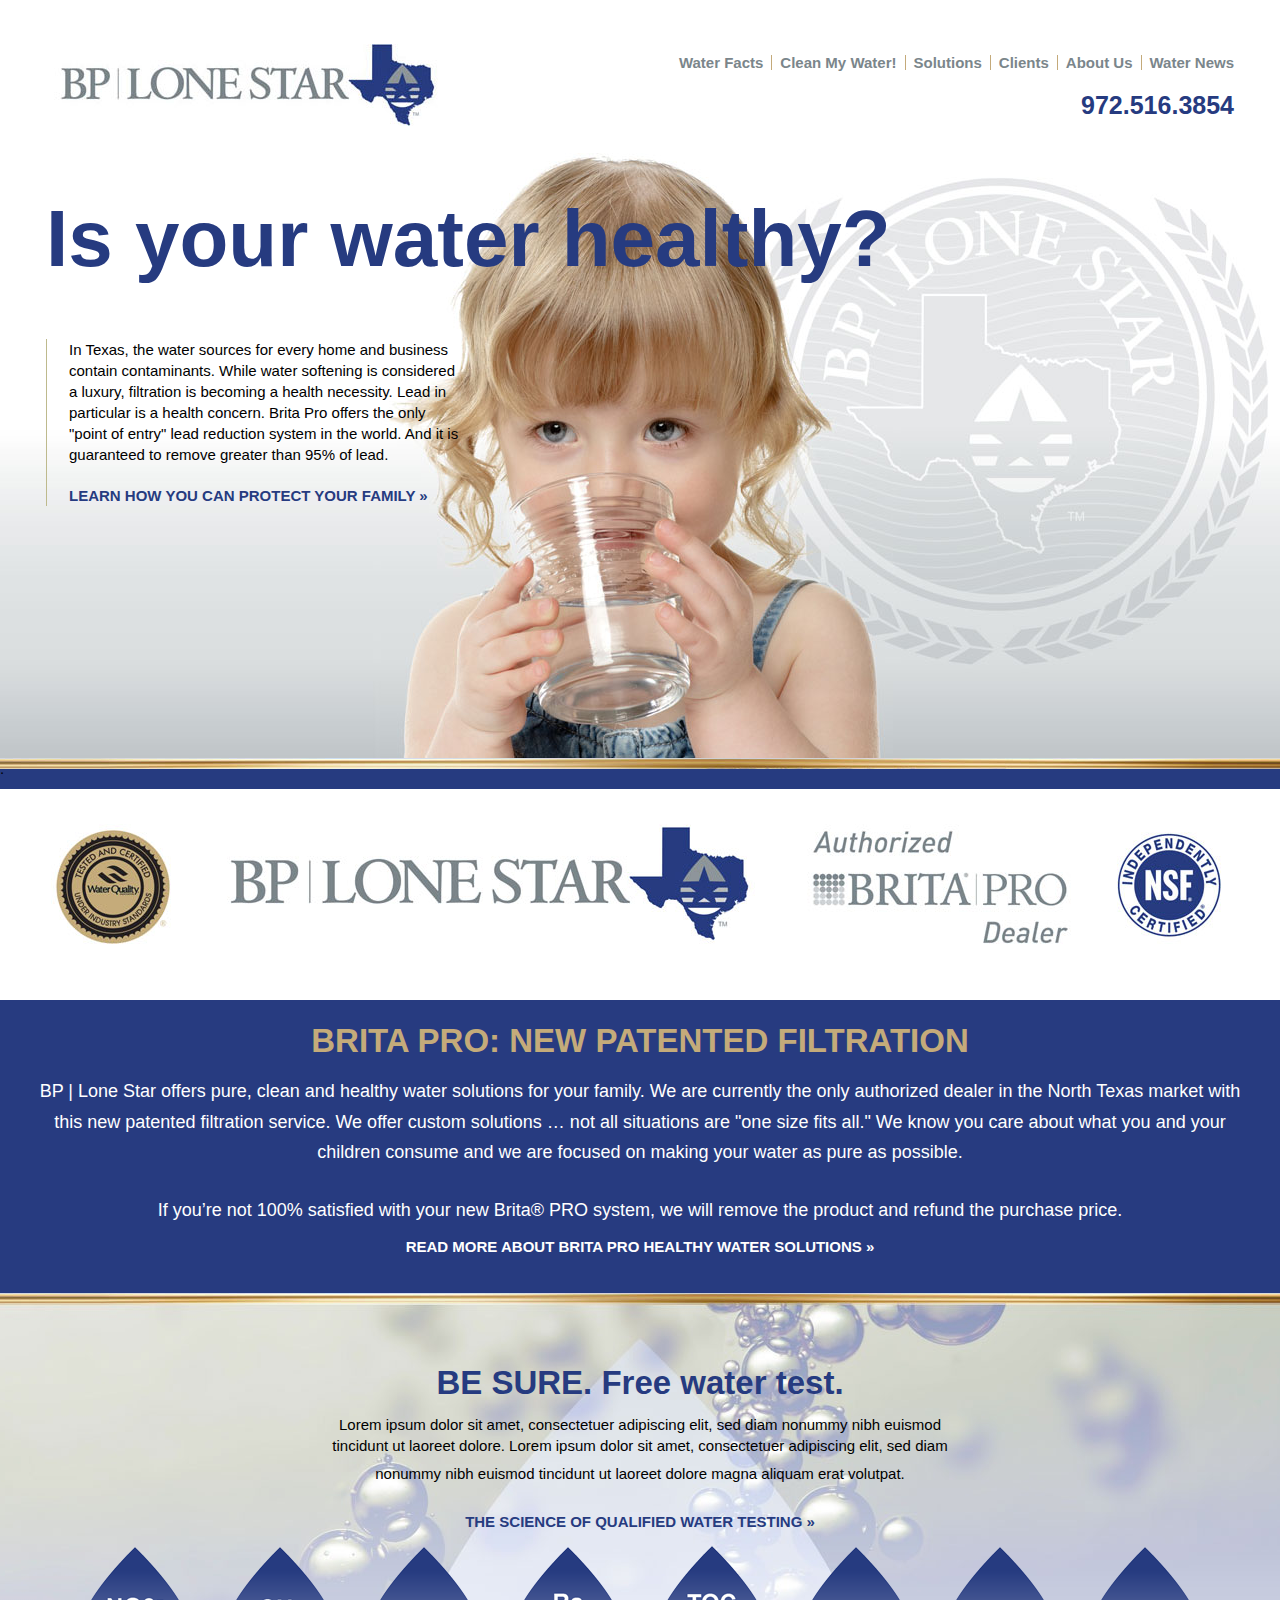
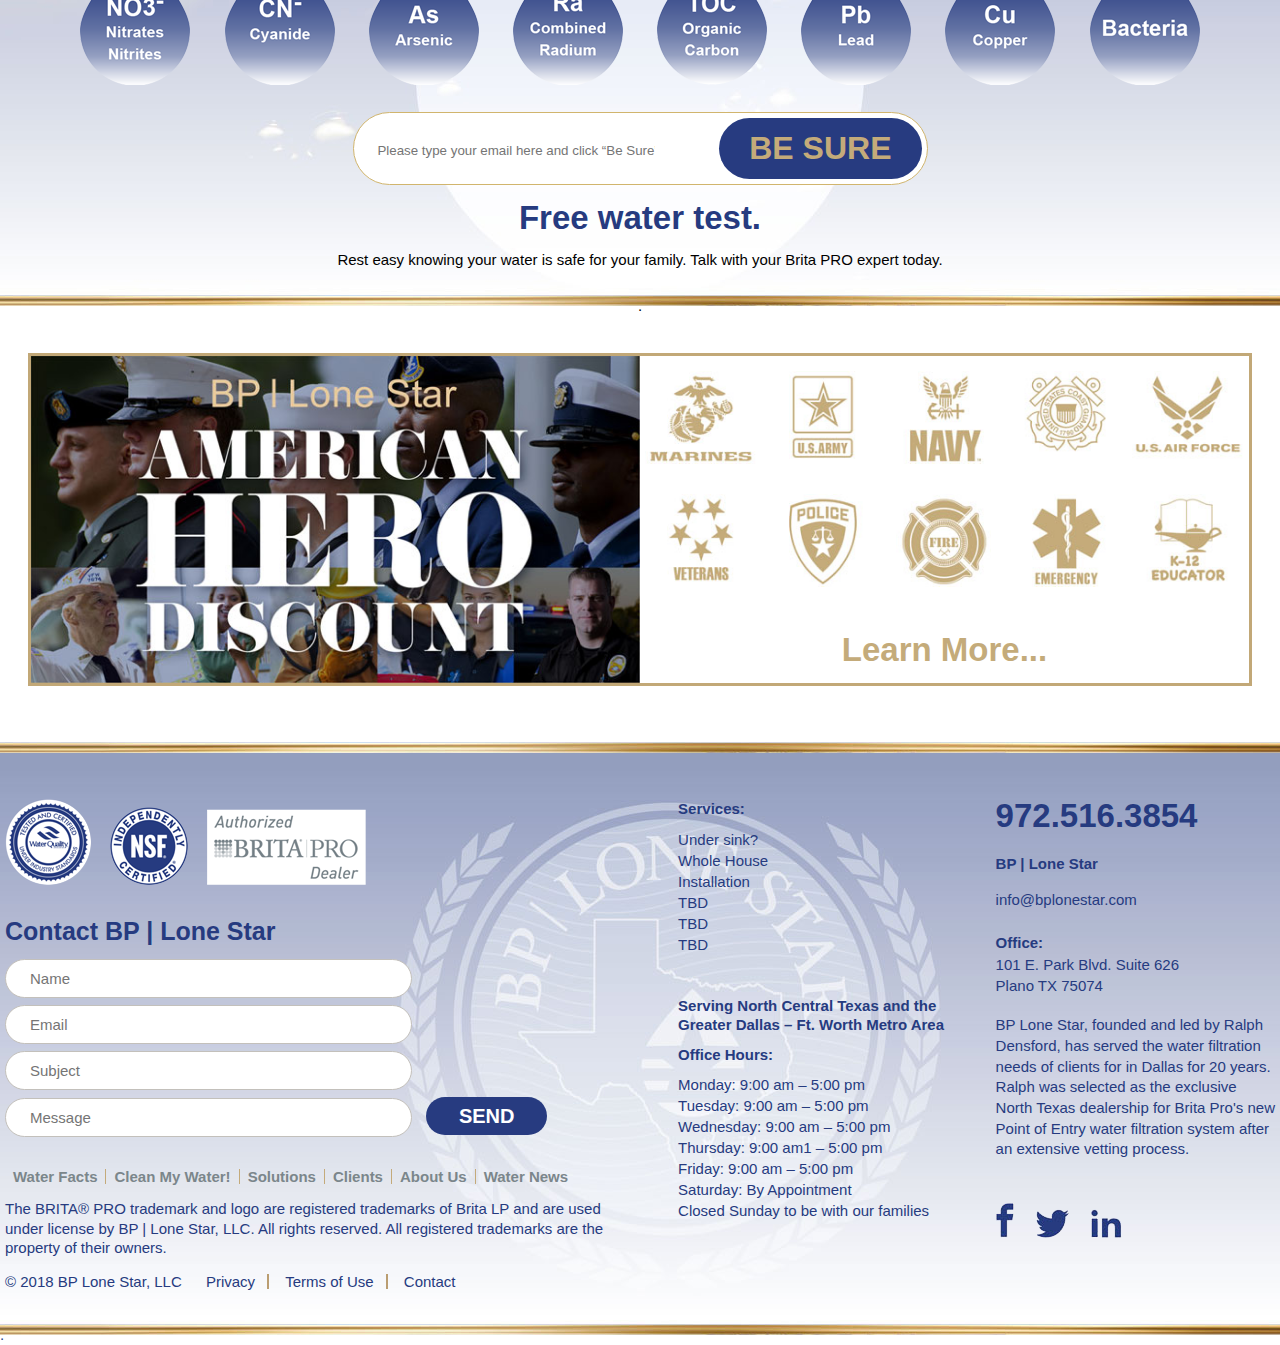
<file: index.html>
<!DOCTYPE HTML>

<html>

<head>
	<meta http-equiv="Content-Type" content="text/html; charset=UTF-8" />
	<meta name="viewport" content="width=device-width, initial-scale=1.0">
	<title>BP-LONE STAR</title>
	<link rel="stylesheet" href="assets/css/global.css" />
	<link rel="stylesheet" href="assets/css/style.css" />
	<link rel="stylesheet" href="assets/css/responsive.css" />
</head>

<body>

	<div class="wrapper">

<header id="header">
	<div class="container clearfix">
<a href="" class="logo"><img src="assets/images/logo.jpg" /></a>

<div class="header-right">

	<div id="nav-icon1">
	  <span></span>
	  <span></span>
	  <span></span>
	</div>

<ul class="menu clearfix">
<li><a href="#">Water Facts</a></li>
<li><a href="#">Clean My Water!</a></li>
<li><a href="#">Solutions</a></li>
<li><a href="#">Clients</a></li>
<li><a href="#">About Us</a></li>
<li><a href="#">Water News</a></li>
</ul>
<span class="call-wrapper">
<a href="#">972.516.3854</a>
</span>
</div>
</div>

</header>

<div class="main-banner section-divider">
<div class="container">
<h1>Is your water healthy?</h1>
<div class="banner-content">
<p>In Texas, the water sources for every home and business contain contaminants. While water softening is considered a luxury, filtration is becoming a health necessity. Lead in particular is a health concern.  Brita Pro offers the only "point of entry" lead reduction system in the world. And it is guaranteed to remove greater than 95% of lead.</p>

<a href="#" class="lern-more">LEARN HOW YOU CAN PROTECT YOUR FAMILY » </a>
</div>
</div>
</div>

<div class="logo-section">
<div class="container">

	<img src="assets/images/logo-1.jpg" />
	<img src="assets/images/logo-2.jpg" />
	<img src="assets/images/logo-3.jpg" />
	<img src="assets/images/logo-4.jpg" />

</div>
</div>

<div class="blue-section section-divider">
<div class="container">

<h2>BRITA PRO: NEW PATENTED FILTRATION</h2>
<div class="blue-section-content">
<p>BP | Lone Star offers pure, clean and healthy water solutions for your family. We are currently the only authorized dealer in the North Texas market with this new patented filtration service. We offer custom solutions … not all situations are "one size fits all." We know you care about what you and your children consume and we are focused on making your water as pure as possible.</p>

<p>If you’re not 100% satisfied with your new Brita® PRO system, we will remove the product and refund the purchase price.</p>
</div>
<a href="#" class="lern-more">READ MORE ABOUT BRITA PRO HEALTHY WATER SOLUTIONS  » </a>

</div>
</div>

<div class="water-test-section section-divider">
<div class="container">

<h2>BE SURE. Free water test.</h2>

<p>Lorem ipsum dolor sit amet, consectetuer adipiscing elit, sed diam nonummy nibh euismod tincidunt ut laoreet dolore. Lorem ipsum dolor sit amet, consectetuer adipiscing elit, sed diam</p>
<p>nonummy nibh euismod tincidunt ut laoreet dolore magna aliquam erat volutpat.
</p>

<a href="#" class="lern-more">THE SCIENCE OF QUALIFIED WATER TESTING » </a>

<div class="water-test-list">
	<img src="assets/images/drop-icon1.png" />
	<img src="assets/images/drop-icon2.png" />
	<img src="assets/images/drop-icon3.png" />
	<img src="assets/images/drop-icon4.png" />
	<img src="assets/images/drop-icon5.png" />
	<img src="assets/images/drop-icon6.png" />
	<img src="assets/images/drop-icon7.png" />
	<img src="assets/images/drop-icon8.png" />
</div>

<form class="water-test-form clearfix">
<input type="text" placeholder="Please type your email here and click “Be Sure”" />
<input type="button" value="Be Sure" class="button">
</form>


<h2>Free water test.</h2>
<p>Rest easy knowing your water is safe for your family. Talk with your Brita PRO expert today.</p>

</div>
</div>

<div class="AM-hero-section section-divider">
<div class="container clearfix">
	<div class="am-hero-slider "><img src="assets/images/amhero.jpg" /></div>
	<div class="am-hero-clients">
<ul class="clearfix">
	<li><img src="assets/images/logo-1a.jpg" /></li>
	<li><img src="assets/images/logo-2a.jpg" /></li>
	<li><img src="assets/images/logo-3a.jpg" /></li>
	<li><img src="assets/images/logo-4a.jpg" /></li>
	<li><img src="assets/images/logo-5a.jpg" /></li>
	<li><img src="assets/images/logo-6a.jpg" /></li>
	<li><img src="assets/images/logo-7a.jpg" /></li>
	<li><img src="assets/images/logo-8a.jpg" /></li>
	<li><img src="assets/images/logo-9a.jpg" /></li>
	<li><img src="assets/images/logo-10a.jpg" /></li>
</ul>

<div class="learn-more"><a href="#">Learn More...</a></div>

	</div>
</div>
</div>

<footer id="footer" class=" section-divider">

	<div class="container clearfix">

<div class="right-column">

<div class="call-no">972.516.3854</div>

<strong>BP | Lone Star</strong>

<a href="#" class="mailto">info@bplonestar.com</a>

<strong class="less-margin">Office:</strong>
<address>101 E. Park Blvd. Suite 626 <br />Plano TX 75074</address>

<p>BP Lone Star, founded and led by Ralph Densford, has served the water filtration needs of clients for in Dallas for 20 years. Ralph was selected as the exclusive North Texas dealership for Brita Pro's new Point of Entry water filtration system after an extensive vetting process.</p>

<div class="social-links">
<a href="#"><img src="assets/images/fb-icon.png" /></a>
<a href="#"><img src="assets/images/twitter-icon.png" /></a>
<a href="#"><img src="assets/images/linked-in-icon.png" /></a>
</div>

</div>

<div class="center-column">
<strong>Services:</strong>

<ul class="footer-links">
<li><a href="#">Under sink?</a></li>
<li><a href="#">Whole House</a></li>
<li><a href="#">Installation</a></li>
<li><a href="#">TBD</a></li>
<li><a href="#">TBD</a></li>
<li><a href="#">TBD</a></li>
</ul>

<strong>Serving North Central Texas and the Greater Dallas – Ft. Worth Metro Area</strong>

<strong>Office Hours:</strong>

<ul>
<li>Monday: 9:00 am – 5:00 pm</li>
<li>Tuesday: 9:00 am – 5:00 pm</li>
<li>Wednesday: 9:00 am – 5:00 pm</li>
<li>Thursday: 9:00 am1 – 5:00 pm</li>
<li>Friday: 9:00 am – 5:00 pm</li>
<li>Saturday: By Appointment</li>
<li>Closed Sunday to be with our families</li>
</ul>
</div>

<div class="left-column">

	<div class="logo-list">
		<img src="assets/images/footer-icon1.png" />
	<img src="assets/images/footer-icon2.png" />
<img src="assets/images/footer-icon3.png" />
</div>

<h6>Contact BP | Lone Star</h6>

<form class="footer-form">

<div class="form-row">
<input type="text" placeholder="Name"/>
</div>
<div class="form-row">
<input type="text" placeholder="Email"/>
</div>
<div class="form-row">
<input type="text" placeholder="Subject"/>
</div>
<div class="form-row">
<input type="text" placeholder="Message"/>
<input type="submit" value="Send" class="button" />
</div>

</form>


<ul class="menu clearfix">
<li><a href="#">Water Facts</a></li>
<li><a href="#">Clean My Water!</a></li>
<li><a href="#">Solutions</a></li>
<li><a href="#">Clients</a></li>
<li><a href="#">About Us</a></li>
<li><a href="#">Water News</a></li>
</ul>

<p>The BRITA® PRO trademark and logo are registered trademarks of Brita LP and are used under license by BP | Lone Star, LLC. All rights reserved. All registered trademarks are the property of their owners.</p>

<div class="copywrite">
© 2018 BP Lone Star, LLC
<ul>
<li><a href="#">Privacy</a></li>
<li><a href="#">Terms of Use</a></li>
<li><a href="#">Contact</a></li>
</ul>
</div>
</div>

</footer>

</div>
<script src="assets/js/jquery-1.11.3.js"></script>
<script src="assets/js/site.js" ></script>

</body>

</html>
</file>
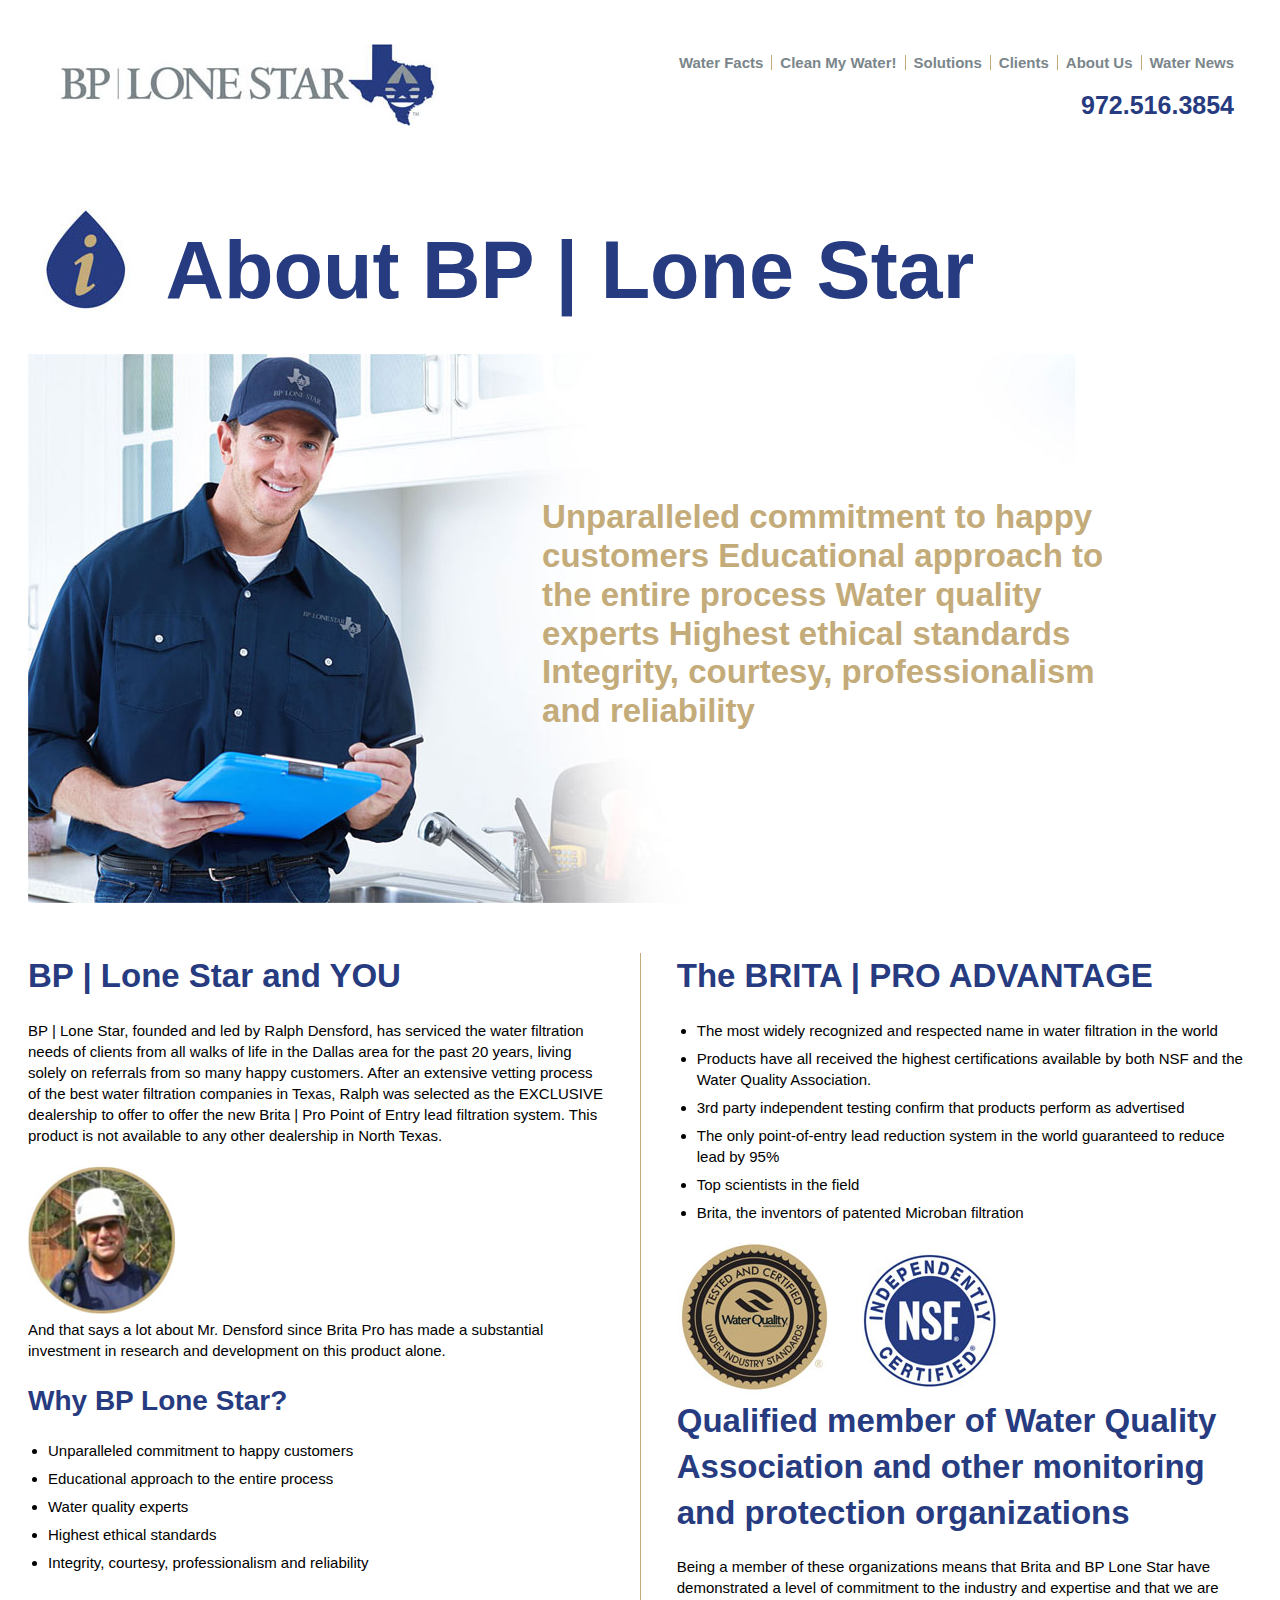
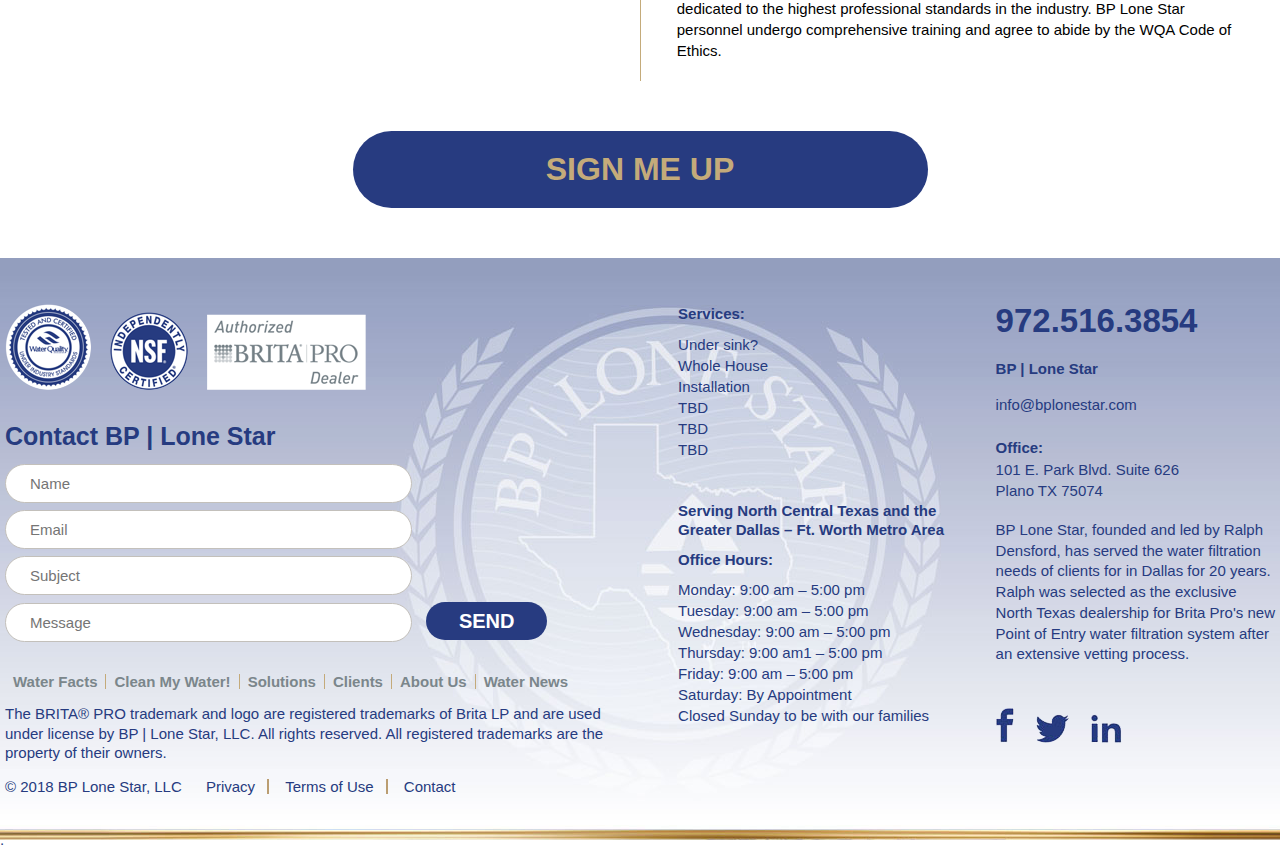
<file: about-us.html>
<!DOCTYPE HTML>

<html>

<head>
	<meta http-equiv="Content-Type" content="text/html; charset=UTF-8" />
	<meta name="viewport" content="width=device-width, initial-scale=1.0">
	<title>BP-LONE STAR</title>
	<link rel="stylesheet" href="assets/css/global.css" />
	<link rel="stylesheet" href="assets/css/style.css" />
	<link rel="stylesheet" href="assets/css/responsive.css" />
</head>

<body>

	<div class="wrapper">

<header id="header">
	<div class="container clearfix">
<a href="" class="logo"><img src="assets/images/logo.jpg" /></a>

<div class="header-right">

	<div id="nav-icon1">
	  <span></span>
	  <span></span>
	  <span></span>
	</div>

<ul class="menu clearfix">
<li><a href="#">Water Facts</a></li>
<li><a href="#">Clean My Water!</a></li>
<li><a href="#">Solutions</a></li>
<li><a href="#">Clients</a></li>
<li><a href="#">About Us</a></li>
<li><a href="#">Water News</a></li>
</ul>
<span class="call-wrapper">
<a href="#">972.516.3854</a>
</span>
</div>
</div>

</header>


<div class="main-content">
<div class="container clearfix">

	<h1><i><img src="assets/images/about-icon.jpg" /></i> About BP | Lone Star</h1>

	<div class="top-banner about-banner" style="background: url(assets/images/banner-about-us.jpg) no-repeat">
<div class="facts-banner-content">
		<p>Unparalleled commitment to happy customers
Educational approach to the entire process
Water quality experts
Highest ethical standards
Integrity, courtesy, professionalism and reliability
</p>
</div>
	</div>

<div class="two-col-wrapper">
<div class="two-col-left">
<h2>BP | Lone Star and YOU</h2>
<p>BP | Lone Star, founded and led by Ralph Densford, has serviced the water filtration needs of clients from all walks of life in the Dallas area for the past 20 years, living solely on referrals from so many happy customers. After an extensive vetting process of the best water filtration companies in Texas, Ralph was selected as the EXCLUSIVE dealership to offer to offer the new Brita | Pro Point of Entry lead filtration system. This product is not available to any other dealership in North Texas.</p>

<img src="assets/images/about-img1.jpg" />

<p>And that says a lot about Mr. Densford since Brita Pro has made a substantial investment in research and development on this product alone.</p>

<h3>Why BP Lone Star?</h3>
<ul><li>Unparalleled commitment to happy customers</li>
<li>Educational approach to the entire process</li>
<li>Water quality experts</li>
<li>Highest ethical standards</li>
<li>Integrity, courtesy, professionalism and reliability</li>
</ul>

</div>
<div class="two-col-right">

<h2>The BRITA | PRO ADVANTAGE</h2>
<ul><li>The most widely recognized and respected name in water filtration in the world</li>
<li>Products have all received the highest certifications available by both NSF and the Water Quality Association.</li>
<li>3rd party independent testing confirm that products perform as advertised</li>
<li>The only point-of-entry lead reduction system in the world guaranteed to reduce lead by 95%</li>
<li>Top scientists in the field</li>
<li>Brita, the inventors of patented Microban filtration</li>
</ul>

<img src="assets/images/about-img2.jpg" />

<h2>Qualified member of Water Quality Association and other monitoring and protection organizations</h2>
<p>Being a member of these organizations means that Brita and BP Lone Star have demonstrated a level of commitment to the industry and expertise and that we are dedicated to the highest professional standards in the industry. BP Lone Star personnel undergo comprehensive training and agree to abide by the WQA Code of Ethics.</p>

</div>
</div>



<div class="page-button">
		<div class="container clearfix">
			<button class="button">Sign Me Up</button>
		</div>
</div>



</div>
</div>

<footer id="footer" class=" section-divider">

	<div class="container clearfix">

<div class="right-column">

<div class="call-no">972.516.3854</div>

<strong>BP | Lone Star</strong>

<a href="#" class="mailto">info@bplonestar.com</a>

<strong class="less-margin">Office:</strong>
<address>101 E. Park Blvd. Suite 626 <br />Plano TX 75074</address>

<p>BP Lone Star, founded and led by Ralph Densford, has served the water filtration needs of clients for in Dallas for 20 years. Ralph was selected as the exclusive North Texas dealership for Brita Pro's new Point of Entry water filtration system after an extensive vetting process.</p>

<div class="social-links">
<a href="#"><img src="assets/images/fb-icon.png" /></a>
<a href="#"><img src="assets/images/twitter-icon.png" /></a>
<a href="#"><img src="assets/images/linked-in-icon.png" /></a>
</div>

</div>

<div class="center-column">
<strong>Services:</strong>

<ul class="footer-links">
<li><a href="#">Under sink?</a></li>
<li><a href="#">Whole House</a></li>
<li><a href="#">Installation</a></li>
<li><a href="#">TBD</a></li>
<li><a href="#">TBD</a></li>
<li><a href="#">TBD</a></li>
</ul>

<strong>Serving North Central Texas and the Greater Dallas – Ft. Worth Metro Area</strong>

<strong>Office Hours:</strong>

<ul>
<li>Monday: 9:00 am – 5:00 pm</li>
<li>Tuesday: 9:00 am – 5:00 pm</li>
<li>Wednesday: 9:00 am – 5:00 pm</li>
<li>Thursday: 9:00 am1 – 5:00 pm</li>
<li>Friday: 9:00 am – 5:00 pm</li>
<li>Saturday: By Appointment</li>
<li>Closed Sunday to be with our families</li>
</ul>
</div>

<div class="left-column">

	<div class="logo-list">
		<img src="assets/images/footer-icon1.png" />
	<img src="assets/images/footer-icon2.png" />
<img src="assets/images/footer-icon3.png" />
</div>

<h6>Contact BP | Lone Star</h6>

<form class="footer-form">

<div class="form-row">
<input type="text" placeholder="Name"/>
</div>
<div class="form-row">
<input type="text" placeholder="Email"/>
</div>
<div class="form-row">
<input type="text" placeholder="Subject"/>
</div>
<div class="form-row">
<input type="text" placeholder="Message"/>
<input type="submit" value="Send" class="button" />
</div>

</form>


<ul class="menu clearfix">
<li><a href="#">Water Facts</a></li>
<li><a href="#">Clean My Water!</a></li>
<li><a href="#">Solutions</a></li>
<li><a href="#">Clients</a></li>
<li><a href="#">About Us</a></li>
<li><a href="#">Water News</a></li>
</ul>

<p>The BRITA® PRO trademark and logo are registered trademarks of Brita LP and are used under license by BP | Lone Star, LLC. All rights reserved. All registered trademarks are the property of their owners.</p>

<div class="copywrite">
© 2018 BP Lone Star, LLC
<ul>
<li><a href="#">Privacy</a></li>
<li><a href="#">Terms of Use</a></li>
<li><a href="#">Contact</a></li>
</ul>
</div>
</div>

</footer>

</div>
<script src="assets/js/jquery-1.11.3.js"></script>
<script src="assets/js/site.js" ></script>

</body>

</html>
</file>
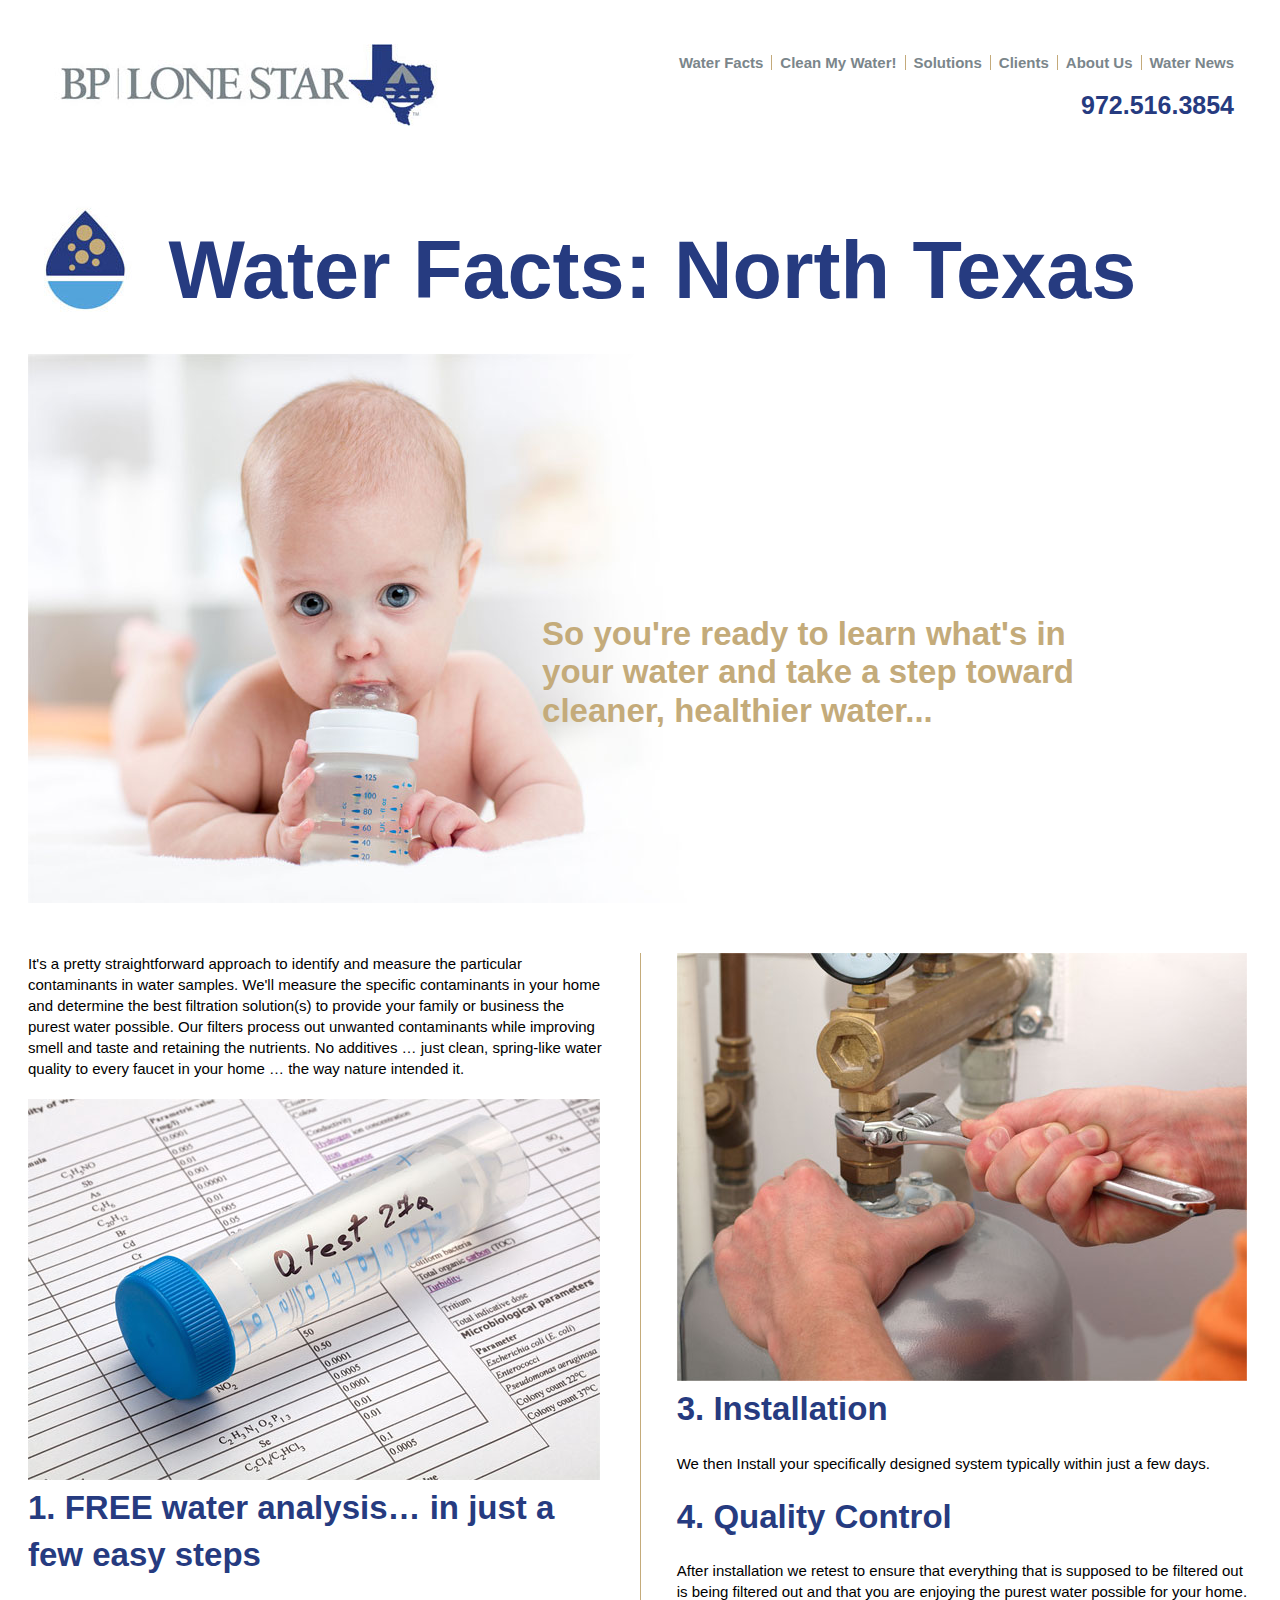
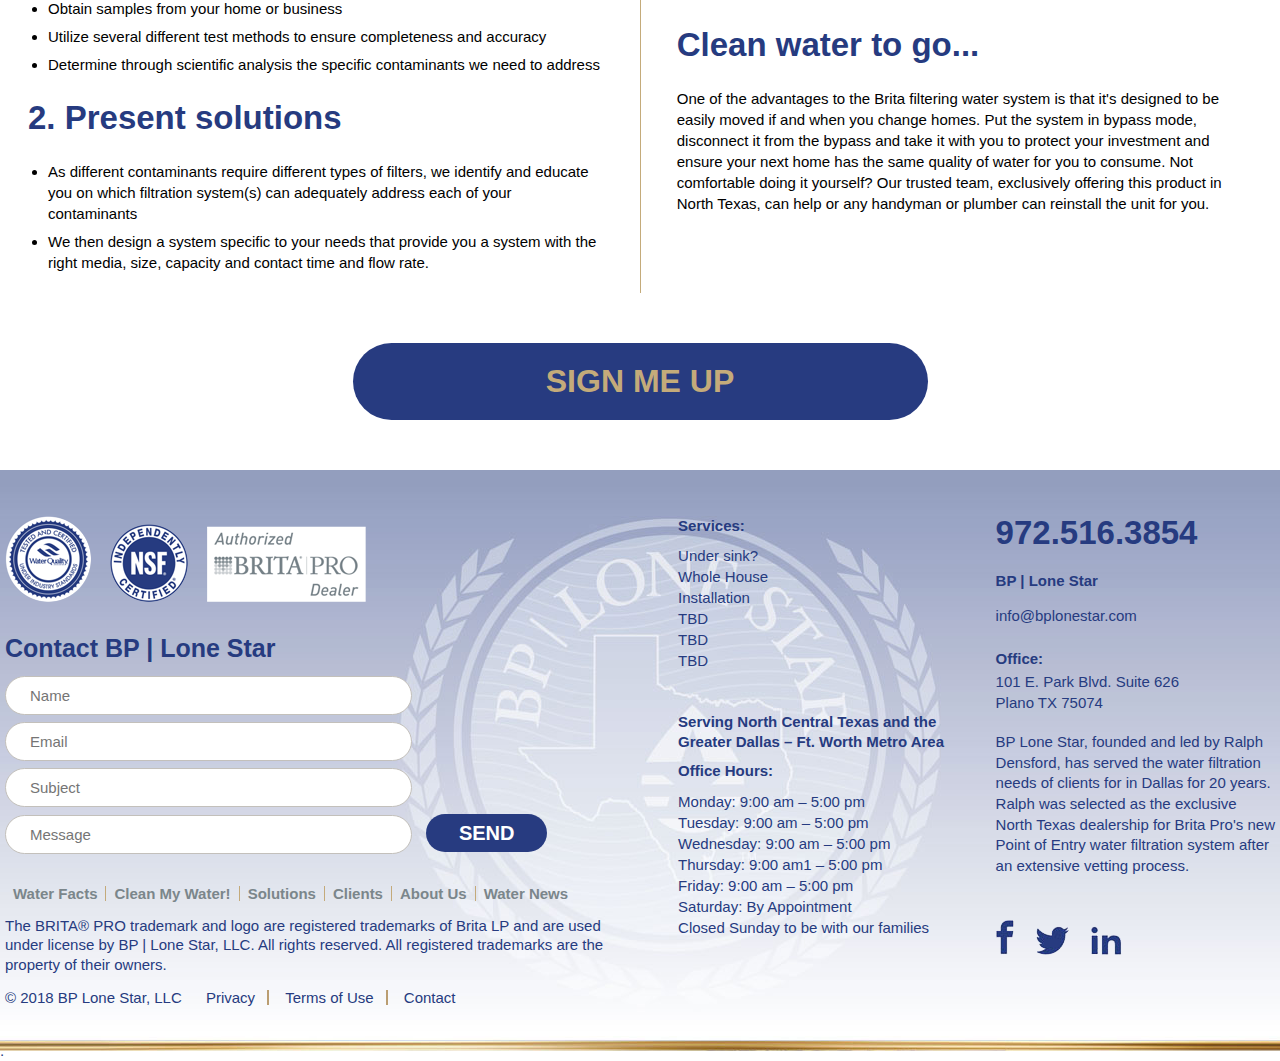
<file: clean-my-water.html>
<!DOCTYPE HTML>

<html>

<head>
	<meta http-equiv="Content-Type" content="text/html; charset=UTF-8" />
	<meta name="viewport" content="width=device-width, initial-scale=1.0">
	<title>BP-LONE STAR</title>
	<link rel="stylesheet" href="assets/css/global.css" />
	<link rel="stylesheet" href="assets/css/style.css" />
	<link rel="stylesheet" href="assets/css/responsive.css" />
</head>

<body>

	<div class="wrapper">

<header id="header">
	<div class="container clearfix">
<a href="" class="logo"><img src="assets/images/logo.jpg" /></a>

<div class="header-right">

	<div id="nav-icon1">
	  <span></span>
	  <span></span>
	  <span></span>
	</div>

<ul class="menu clearfix">
<li><a href="#">Water Facts</a></li>
<li><a href="#">Clean My Water!</a></li>
<li><a href="#">Solutions</a></li>
<li><a href="#">Clients</a></li>
<li><a href="#">About Us</a></li>
<li><a href="#">Water News</a></li>
</ul>
<span class="call-wrapper">
<a href="#">972.516.3854</a>
</span>
</div>
</div>

</header>


<div class="main-content">
<div class="container clearfix">

	<h1><i><img src="assets/images/clean-icon.jpg" /></i> Water Facts: North Texas</h1>

	<div class="top-banner clean-water-banner" style="background: url(assets/images/banner-clean-water.jpg) no-repeat">
<div class="facts-banner-content">
		<p>So you're ready to learn what's in your water and take a step toward cleaner, healthier water...</p>
</div>
	</div>


<div class="two-col-wrapper">
<div class="two-col-left">
<p>It's a pretty straightforward approach to identify and measure the particular contaminants in water samples. We'll measure the specific contaminants in your home and determine the best filtration solution(s) to provide your family or business the purest water possible.
Our filters process out unwanted contaminants while improving smell and taste and retaining the nutrients. No additives … just clean, spring-like water quality to every faucet in your home … the way nature intended it.</p>

<img src="assets/images/clean-img1.jpg" />

<h2>1. FREE water analysis… in just a few easy steps</h2>
<ul>
<li>Obtain samples from your home or business</li>
<li>Utilize several different test methods to ensure completeness and accuracy</li>
<li>Determine through scientific analysis the specific contaminants we need to address</li>
</ul>

<h2>2. Present solutions</h2>
<ul>
<li>As different contaminants require different types of filters, we identify and educate you on which filtration system(s) can adequately address each of your contaminants</li>
<li>We then design a system specific to your needs that provide you a system with the right media, size, capacity and contact time and flow rate.</li>
</ul>



</div>
<div class="two-col-right">

<img src="assets/images/clean-img2.jpg" />

<h2>3. Installation</h2>
<p>We then Install your specifically designed system typically within just a few days.</p>

<h2>4. Quality Control</h2>
<p>After installation we retest to ensure that everything that is supposed to be filtered out is being filtered out and that you are enjoying the purest water possible for your home.</p>

<h2>Clean water to go...</h2>
<p>One of the advantages to the Brita filtering water system is that it's designed to be easily moved if and when you change homes. Put the system in bypass mode, disconnect it from the bypass and take it with you to protect your investment and ensure your next home has the same quality of water for you to consume. Not comfortable doing it yourself? Our trusted team, exclusively offering this product in North Texas, can help or any handyman or plumber can reinstall the unit for you.</p>


</div>
</div>

<div class="page-button">
		<div class="container clearfix">
			<button class="button">Sign Me Up</button>
		</div>
</div>

</div>
</div>

<footer id="footer" class=" section-divider">

	<div class="container clearfix">

<div class="right-column">

<div class="call-no">972.516.3854</div>

<strong>BP | Lone Star</strong>

<a href="#" class="mailto">info@bplonestar.com</a>

<strong class="less-margin">Office:</strong>
<address>101 E. Park Blvd. Suite 626 <br />Plano TX 75074</address>

<p>BP Lone Star, founded and led by Ralph Densford, has served the water filtration needs of clients for in Dallas for 20 years. Ralph was selected as the exclusive North Texas dealership for Brita Pro's new Point of Entry water filtration system after an extensive vetting process.</p>

<div class="social-links">
<a href="#"><img src="assets/images/fb-icon.png" /></a>
<a href="#"><img src="assets/images/twitter-icon.png" /></a>
<a href="#"><img src="assets/images/linked-in-icon.png" /></a>
</div>

</div>

<div class="center-column">
<strong>Services:</strong>

<ul class="footer-links">
<li><a href="#">Under sink?</a></li>
<li><a href="#">Whole House</a></li>
<li><a href="#">Installation</a></li>
<li><a href="#">TBD</a></li>
<li><a href="#">TBD</a></li>
<li><a href="#">TBD</a></li>
</ul>

<strong>Serving North Central Texas and the Greater Dallas – Ft. Worth Metro Area</strong>

<strong>Office Hours:</strong>

<ul>
<li>Monday: 9:00 am – 5:00 pm</li>
<li>Tuesday: 9:00 am – 5:00 pm</li>
<li>Wednesday: 9:00 am – 5:00 pm</li>
<li>Thursday: 9:00 am1 – 5:00 pm</li>
<li>Friday: 9:00 am – 5:00 pm</li>
<li>Saturday: By Appointment</li>
<li>Closed Sunday to be with our families</li>
</ul>
</div>

<div class="left-column">

	<div class="logo-list">
		<img src="assets/images/footer-icon1.png" />
	<img src="assets/images/footer-icon2.png" />
<img src="assets/images/footer-icon3.png" />
</div>

<h6>Contact BP | Lone Star</h6>

<form class="footer-form">

<div class="form-row">
<input type="text" placeholder="Name"/>
</div>
<div class="form-row">
<input type="text" placeholder="Email"/>
</div>
<div class="form-row">
<input type="text" placeholder="Subject"/>
</div>
<div class="form-row">
<input type="text" placeholder="Message"/>
<input type="submit" value="Send" class="button" />
</div>

</form>


<ul class="menu clearfix">
<li><a href="#">Water Facts</a></li>
<li><a href="#">Clean My Water!</a></li>
<li><a href="#">Solutions</a></li>
<li><a href="#">Clients</a></li>
<li><a href="#">About Us</a></li>
<li><a href="#">Water News</a></li>
</ul>

<p>The BRITA® PRO trademark and logo are registered trademarks of Brita LP and are used under license by BP | Lone Star, LLC. All rights reserved. All registered trademarks are the property of their owners.</p>

<div class="copywrite">
© 2018 BP Lone Star, LLC
<ul>
<li><a href="#">Privacy</a></li>
<li><a href="#">Terms of Use</a></li>
<li><a href="#">Contact</a></li>
</ul>
</div>
</div>

</footer>

</div>
<script src="assets/js/jquery-1.11.3.js"></script>
<script src="assets/js/site.js" ></script>

</body>

</html>
</file>
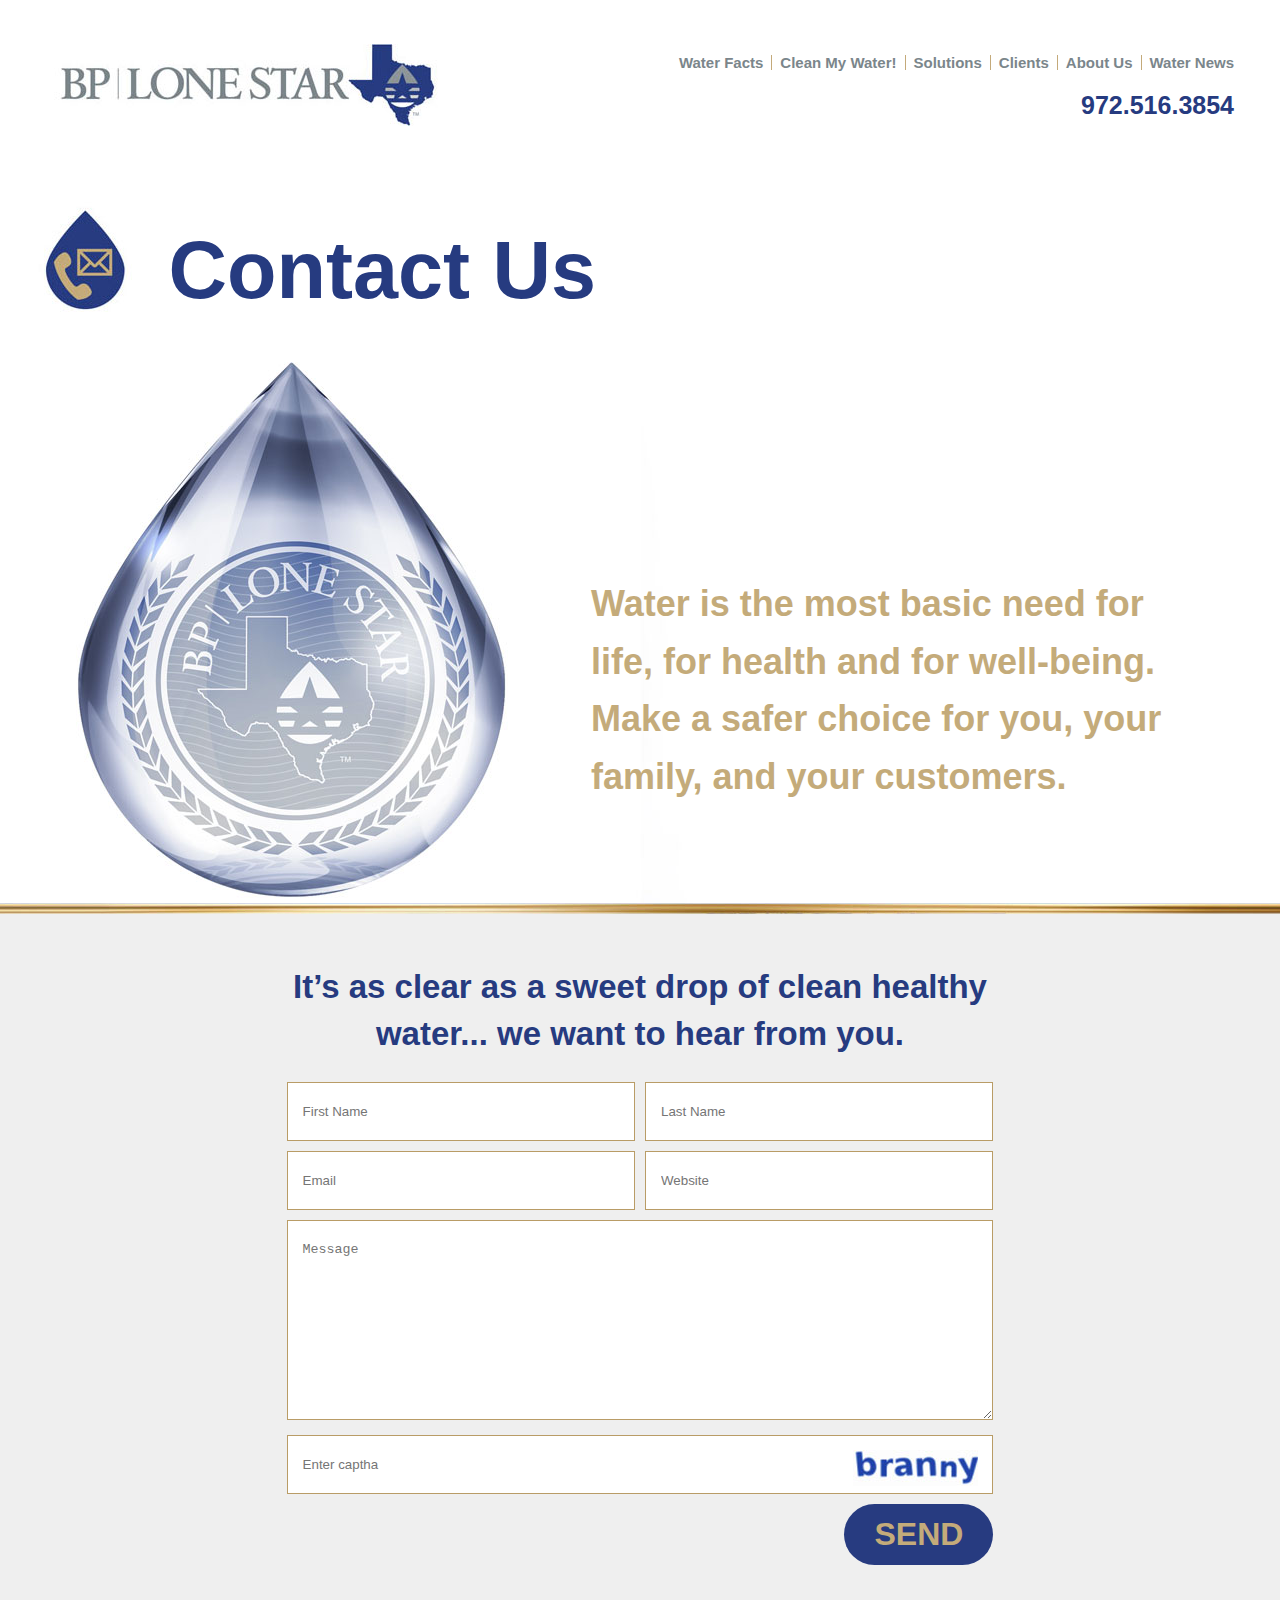
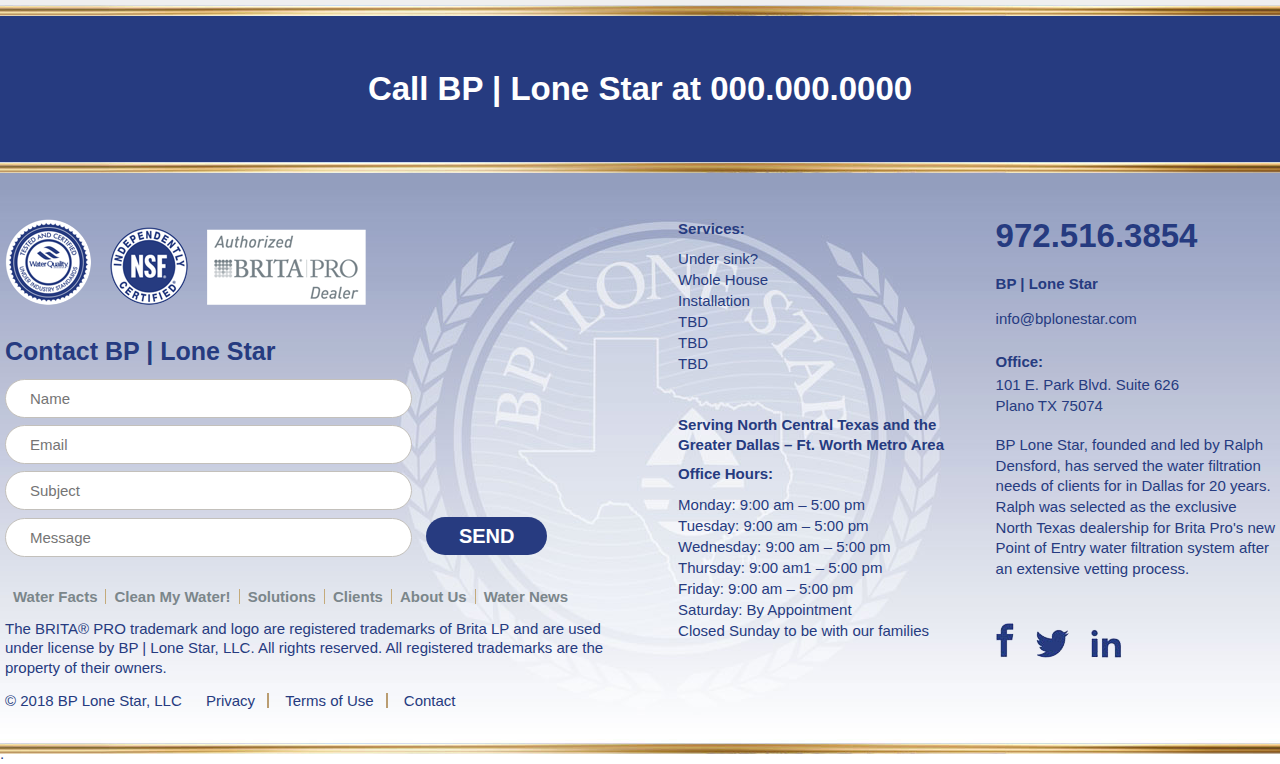
<file: contact-us.html>
<!DOCTYPE HTML>

<html>

<head>
	<meta http-equiv="Content-Type" content="text/html; charset=UTF-8" />
	<meta name="viewport" content="width=device-width, initial-scale=1.0">
	<title>BP-LONE STAR</title>
	<link rel="stylesheet" href="assets/css/global.css" />
	<link rel="stylesheet" href="assets/css/style.css" />
	<link rel="stylesheet" href="assets/css/responsive.css" />
</head>

<body>

	<div class="wrapper">

<header id="header">
	<div class="container clearfix">
<a href="" class="logo"><img src="assets/images/logo.jpg" /></a>

<div class="header-right">

	<div id="nav-icon1">
	  <span></span>
	  <span></span>
	  <span></span>
	</div>

<ul class="menu clearfix">
<li><a href="#">Water Facts</a></li>
<li><a href="#">Clean My Water!</a></li>
<li><a href="#">Solutions</a></li>
<li><a href="#">Clients</a></li>
<li><a href="#">About Us</a></li>
<li><a href="#">Water News</a></li>
</ul>
<span class="call-wrapper">
<a href="#">972.516.3854</a>
</span>
</div>
</div>

</header>


<div class="main-content">
<div class="section-divider">
	<div class="container">
	<h1><i><img src="assets/images/contact-icon.jpg" /></i> Contact Us</h1>

	<div class="top-banner contact-banner" style="background: url(assets/images/banner-contact-us.jpg) no-repeat">
<div class="facts-banner-content">
		<p>Water is the most basic need for life, for health and for well-being.
Make a safer choice for you, your family, and your customers.
</p>
</div>
	</div>
	</div>
</div>

<div class="contact-content section-divider">

	<div class="container">

<h2>It’s as clear as a sweet drop of clean healthy water... we want to hear from you.</h2>





<form class="contact-form">

<div class="form-row clearfix">
		<div class="half-width">
			<input type="text" placeholder="First Name"/>
	</div>
	<div class="half-width">
		<input type="text" placeholder="Last Name"/>
	</div>
</div>

<div class="form-row clearfix">
		<div class="half-width">
			<input type="text" placeholder="Email"/>
	</div>
	<div class="half-width">
		<input type="text" placeholder="Website"/>
	</div>
</div>

<div class="form-row clearfix">
	<div class="full-width">
<textarea placeholder="Message"></textarea>
</div>
</div>

<div class="form-row clearfix">
		<div class="full-width captha-section">
		<input type="text" placeholder="Enter captha"/>
		<div class="captha-img"><img src="assets/images/captha-img.jpg" /></div>
	</div>
</div>

<div class="form-row clearfix">
	<div class="full-width">
<input type="submit" value="Send" class="button" />
</div>
</div>

</form>

</div>

</div>

<div class="contact-detail section-divider">

<div class="container">
<h2>Call BP | Lone Star at  000.000.0000</h2>

</div>
</div>


</div>

<footer id="footer" class=" section-divider">

	<div class="container clearfix">

<div class="right-column">

<div class="call-no">972.516.3854</div>

<strong>BP | Lone Star</strong>

<a href="#" class="mailto">info@bplonestar.com</a>

<strong class="less-margin">Office:</strong>
<address>101 E. Park Blvd. Suite 626 <br />Plano TX 75074</address>

<p>BP Lone Star, founded and led by Ralph Densford, has served the water filtration needs of clients for in Dallas for 20 years. Ralph was selected as the exclusive North Texas dealership for Brita Pro's new Point of Entry water filtration system after an extensive vetting process.</p>

<div class="social-links">
<a href="#"><img src="assets/images/fb-icon.png" /></a>
<a href="#"><img src="assets/images/twitter-icon.png" /></a>
<a href="#"><img src="assets/images/linked-in-icon.png" /></a>
</div>

</div>

<div class="center-column">
<strong>Services:</strong>

<ul class="footer-links">
<li><a href="#">Under sink?</a></li>
<li><a href="#">Whole House</a></li>
<li><a href="#">Installation</a></li>
<li><a href="#">TBD</a></li>
<li><a href="#">TBD</a></li>
<li><a href="#">TBD</a></li>
</ul>

<strong>Serving North Central Texas and the Greater Dallas – Ft. Worth Metro Area</strong>

<strong>Office Hours:</strong>

<ul>
<li>Monday: 9:00 am – 5:00 pm</li>
<li>Tuesday: 9:00 am – 5:00 pm</li>
<li>Wednesday: 9:00 am – 5:00 pm</li>
<li>Thursday: 9:00 am1 – 5:00 pm</li>
<li>Friday: 9:00 am – 5:00 pm</li>
<li>Saturday: By Appointment</li>
<li>Closed Sunday to be with our families</li>
</ul>
</div>

<div class="left-column">

	<div class="logo-list">
		<img src="assets/images/footer-icon1.png" />
	<img src="assets/images/footer-icon2.png" />
<img src="assets/images/footer-icon3.png" />
</div>

<h6>Contact BP | Lone Star</h6>

<form class="footer-form">

<div class="form-row">
<input type="text" placeholder="Name"/>
</div>
<div class="form-row">
<input type="text" placeholder="Email"/>
</div>
<div class="form-row">
<input type="text" placeholder="Subject"/>
</div>
<div class="form-row">
<input type="text" placeholder="Message"/>
<input type="submit" value="Send" class="button" />
</div>

</form>


<ul class="menu clearfix">
<li><a href="#">Water Facts</a></li>
<li><a href="#">Clean My Water!</a></li>
<li><a href="#">Solutions</a></li>
<li><a href="#">Clients</a></li>
<li><a href="#">About Us</a></li>
<li><a href="#">Water News</a></li>
</ul>

<p>The BRITA® PRO trademark and logo are registered trademarks of Brita LP and are used under license by BP | Lone Star, LLC. All rights reserved. All registered trademarks are the property of their owners.</p>

<div class="copywrite">
© 2018 BP Lone Star, LLC
<ul>
<li><a href="#">Privacy</a></li>
<li><a href="#">Terms of Use</a></li>
<li><a href="#">Contact</a></li>
</ul>
</div>
</div>

</footer>

</div>
<script src="assets/js/jquery-1.11.3.js"></script>
<script src="assets/js/site.js" ></script>

</body>

</html>
</file>
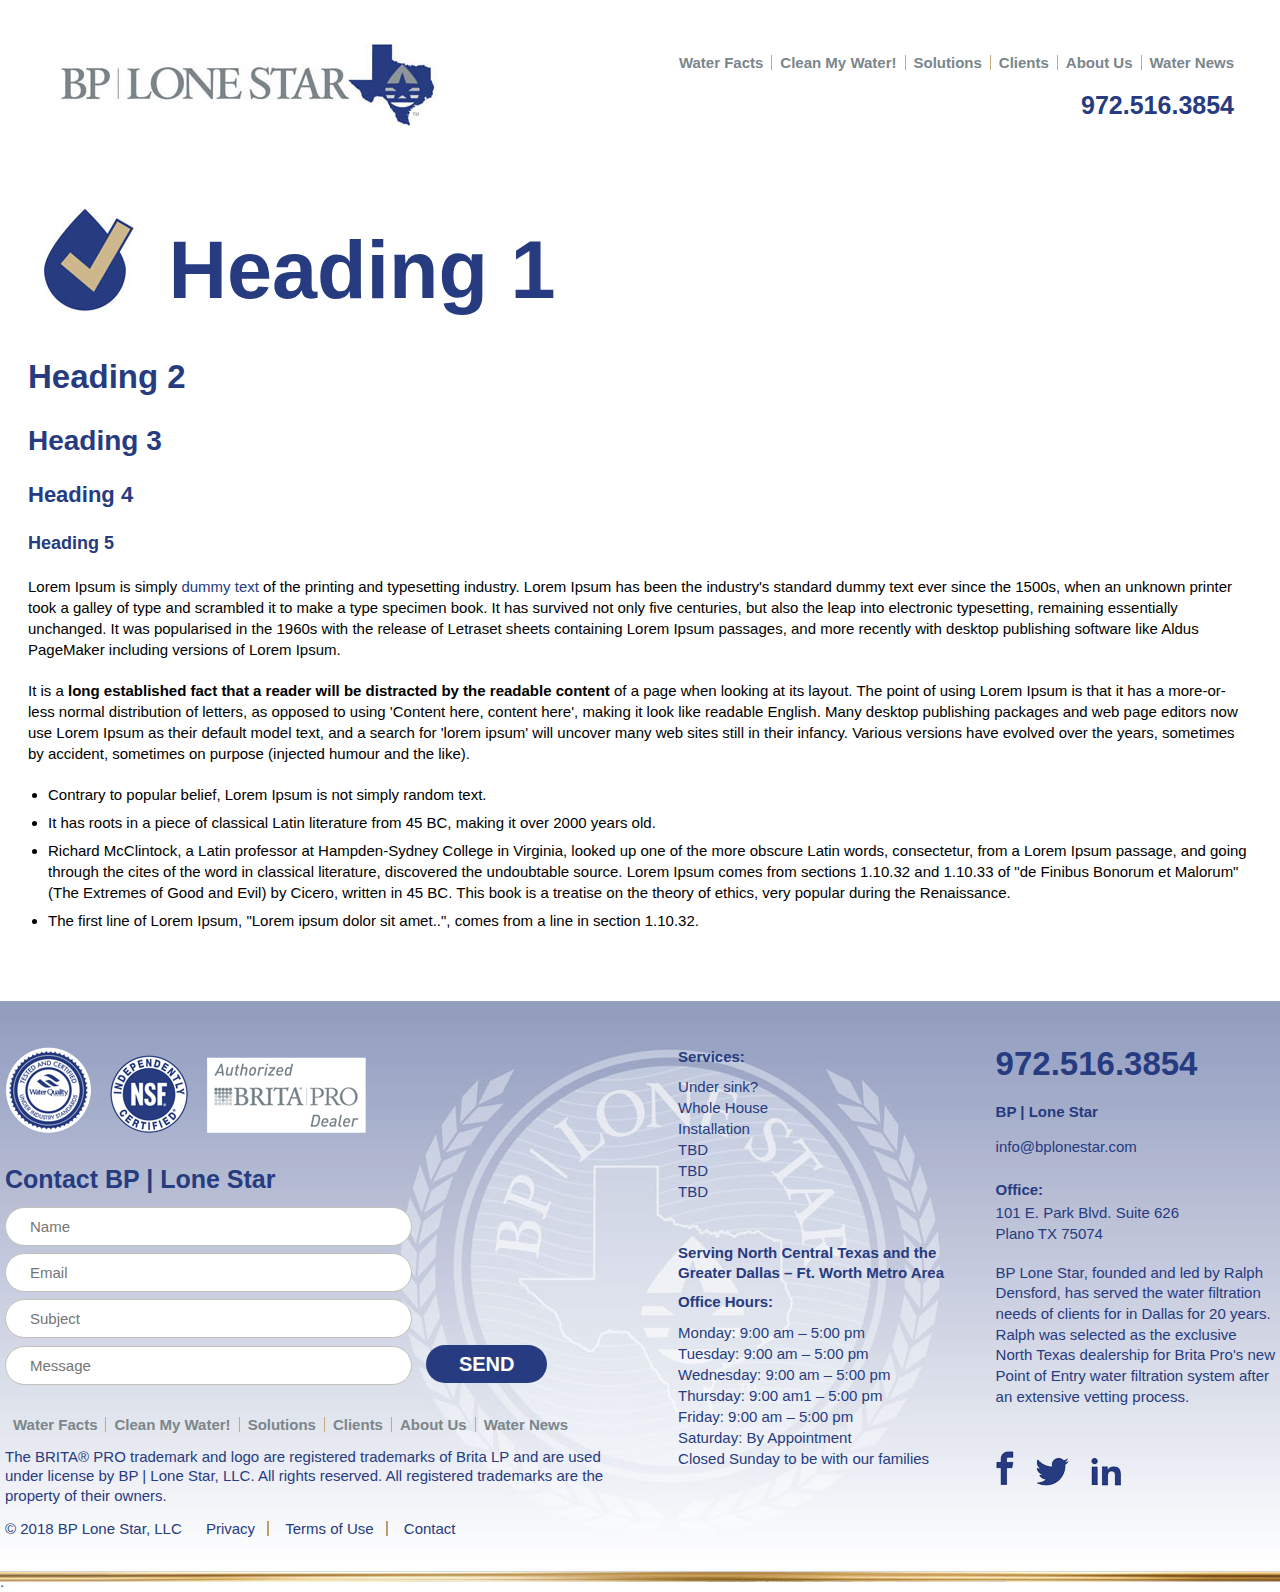
<file: default-page.html>
<!DOCTYPE HTML>

<html>

<head>
	<meta http-equiv="Content-Type" content="text/html; charset=UTF-8" />
	<meta name="viewport" content="width=device-width, initial-scale=1.0">
	<title>BP-LONE STAR</title>
	<link rel="stylesheet" href="assets/css/global.css" />
	<link rel="stylesheet" href="assets/css/style.css" />
	<link rel="stylesheet" href="assets/css/responsive.css" />
</head>

<body>

	<div class="wrapper">

<header id="header">
	<div class="container clearfix">
<a href="" class="logo"><img src="assets/images/logo.jpg" /></a>

<div class="header-right">

	<div id="nav-icon1">
	  <span></span>
	  <span></span>
	  <span></span>
	</div>

<ul class="menu clearfix">
<li><a href="#">Water Facts</a></li>
<li><a href="#">Clean My Water!</a></li>
<li><a href="#">Solutions</a></li>
<li><a href="#">Clients</a></li>
<li><a href="#">About Us</a></li>
<li><a href="#">Water News</a></li>
</ul>
<span class="call-wrapper">
<a href="#">972.516.3854</a>
</span>
</div>
</div>

</header>


<div class="main-content default-page">
<div class="container clearfix">

	<h1><i><img src="assets/images/water-facts-icon.jpg" /></i> Heading 1</h1>

	<h2>Heading 2</h2>
	<h3>Heading 3</h3>
	<h4>Heading 4</h4>
	<h5>Heading 5</h5>

	<p>Lorem Ipsum is simply <a href="#">dummy text</a> of the printing and typesetting industry. Lorem Ipsum has been the industry's standard dummy text ever since the 1500s, when an unknown printer took a galley of type and scrambled it to make a type specimen book. It has survived not only five centuries, but also the leap into electronic typesetting, remaining essentially unchanged. It was popularised in the 1960s with the release of Letraset sheets containing Lorem Ipsum passages, and more recently with desktop publishing software like Aldus PageMaker including versions of Lorem Ipsum.</p>


	<p>It is a <strong>long established fact that a reader will be distracted by the readable content</strong> of a page when looking at its layout. The point of using Lorem Ipsum is that it has a more-or-less normal distribution of letters, as opposed to using 'Content here, content here', making it look like readable English. Many desktop publishing packages and web page editors now use Lorem Ipsum as their default model text, and a search for 'lorem ipsum' will uncover many web sites still in their infancy. Various versions have evolved over the years, sometimes by accident, sometimes on purpose (injected humour and the like).</p>


	<ul>
	<li>Contrary to popular belief, Lorem Ipsum is not simply random text.</li>
	<li>It has roots in a piece of classical Latin literature from 45 BC, making it over 2000 years old.</li>
	<li>Richard McClintock, a Latin professor at Hampden-Sydney College in Virginia, looked up one of the more obscure Latin words, consectetur, from a Lorem Ipsum passage, and going through the cites of the word in classical literature, discovered the undoubtable source. Lorem Ipsum comes from sections 1.10.32 and 1.10.33 of "de Finibus Bonorum et Malorum" (The Extremes of Good and Evil) by Cicero, written in 45 BC. This book is a treatise on the theory of ethics, very popular during the Renaissance.</li>
	<li>The first line of Lorem Ipsum, "Lorem ipsum dolor sit amet..", comes from a line in section 1.10.32.</li>
	</ul>


</div>
</div>

<footer id="footer" class=" section-divider">

	<div class="container clearfix">

<div class="right-column">

<div class="call-no">972.516.3854</div>

<strong>BP | Lone Star</strong>

<a href="#" class="mailto">info@bplonestar.com</a>

<strong class="less-margin">Office:</strong>
<address>101 E. Park Blvd. Suite 626 <br />Plano TX 75074</address>

<p>BP Lone Star, founded and led by Ralph Densford, has served the water filtration needs of clients for in Dallas for 20 years. Ralph was selected as the exclusive North Texas dealership for Brita Pro's new Point of Entry water filtration system after an extensive vetting process.</p>

<div class="social-links">
<a href="#"><img src="assets/images/fb-icon.png" /></a>
<a href="#"><img src="assets/images/twitter-icon.png" /></a>
<a href="#"><img src="assets/images/linked-in-icon.png" /></a>
</div>

</div>

<div class="center-column">
<strong>Services:</strong>

<ul class="footer-links">
<li><a href="#">Under sink?</a></li>
<li><a href="#">Whole House</a></li>
<li><a href="#">Installation</a></li>
<li><a href="#">TBD</a></li>
<li><a href="#">TBD</a></li>
<li><a href="#">TBD</a></li>
</ul>

<strong>Serving North Central Texas and the Greater Dallas – Ft. Worth Metro Area</strong>

<strong>Office Hours:</strong>

<ul>
<li>Monday: 9:00 am – 5:00 pm</li>
<li>Tuesday: 9:00 am – 5:00 pm</li>
<li>Wednesday: 9:00 am – 5:00 pm</li>
<li>Thursday: 9:00 am1 – 5:00 pm</li>
<li>Friday: 9:00 am – 5:00 pm</li>
<li>Saturday: By Appointment</li>
<li>Closed Sunday to be with our families</li>
</ul>
</div>

<div class="left-column">

	<div class="logo-list">
		<img src="assets/images/footer-icon1.png" />
	<img src="assets/images/footer-icon2.png" />
<img src="assets/images/footer-icon3.png" />
</div>

<h6>Contact BP | Lone Star</h6>

<form class="footer-form">

<div class="form-row">
<input type="text" placeholder="Name"/>
</div>
<div class="form-row">
<input type="text" placeholder="Email"/>
</div>
<div class="form-row">
<input type="text" placeholder="Subject"/>
</div>
<div class="form-row">
<input type="text" placeholder="Message"/>
<input type="submit" value="Send" class="button" />
</div>

</form>


<ul class="menu clearfix">
<li><a href="#">Water Facts</a></li>
<li><a href="#">Clean My Water!</a></li>
<li><a href="#">Solutions</a></li>
<li><a href="#">Clients</a></li>
<li><a href="#">About Us</a></li>
<li><a href="#">Water News</a></li>
</ul>

<p>The BRITA® PRO trademark and logo are registered trademarks of Brita LP and are used under license by BP | Lone Star, LLC. All rights reserved. All registered trademarks are the property of their owners.</p>

<div class="copywrite">
© 2018 BP Lone Star, LLC
<ul>
<li><a href="#">Privacy</a></li>
<li><a href="#">Terms of Use</a></li>
<li><a href="#">Contact</a></li>
</ul>
</div>
</div>

</footer>

</div>
<script src="assets/js/jquery-1.11.3.js"></script>
<script src="assets/js/site.js" ></script>

</body>

</html>
</file>
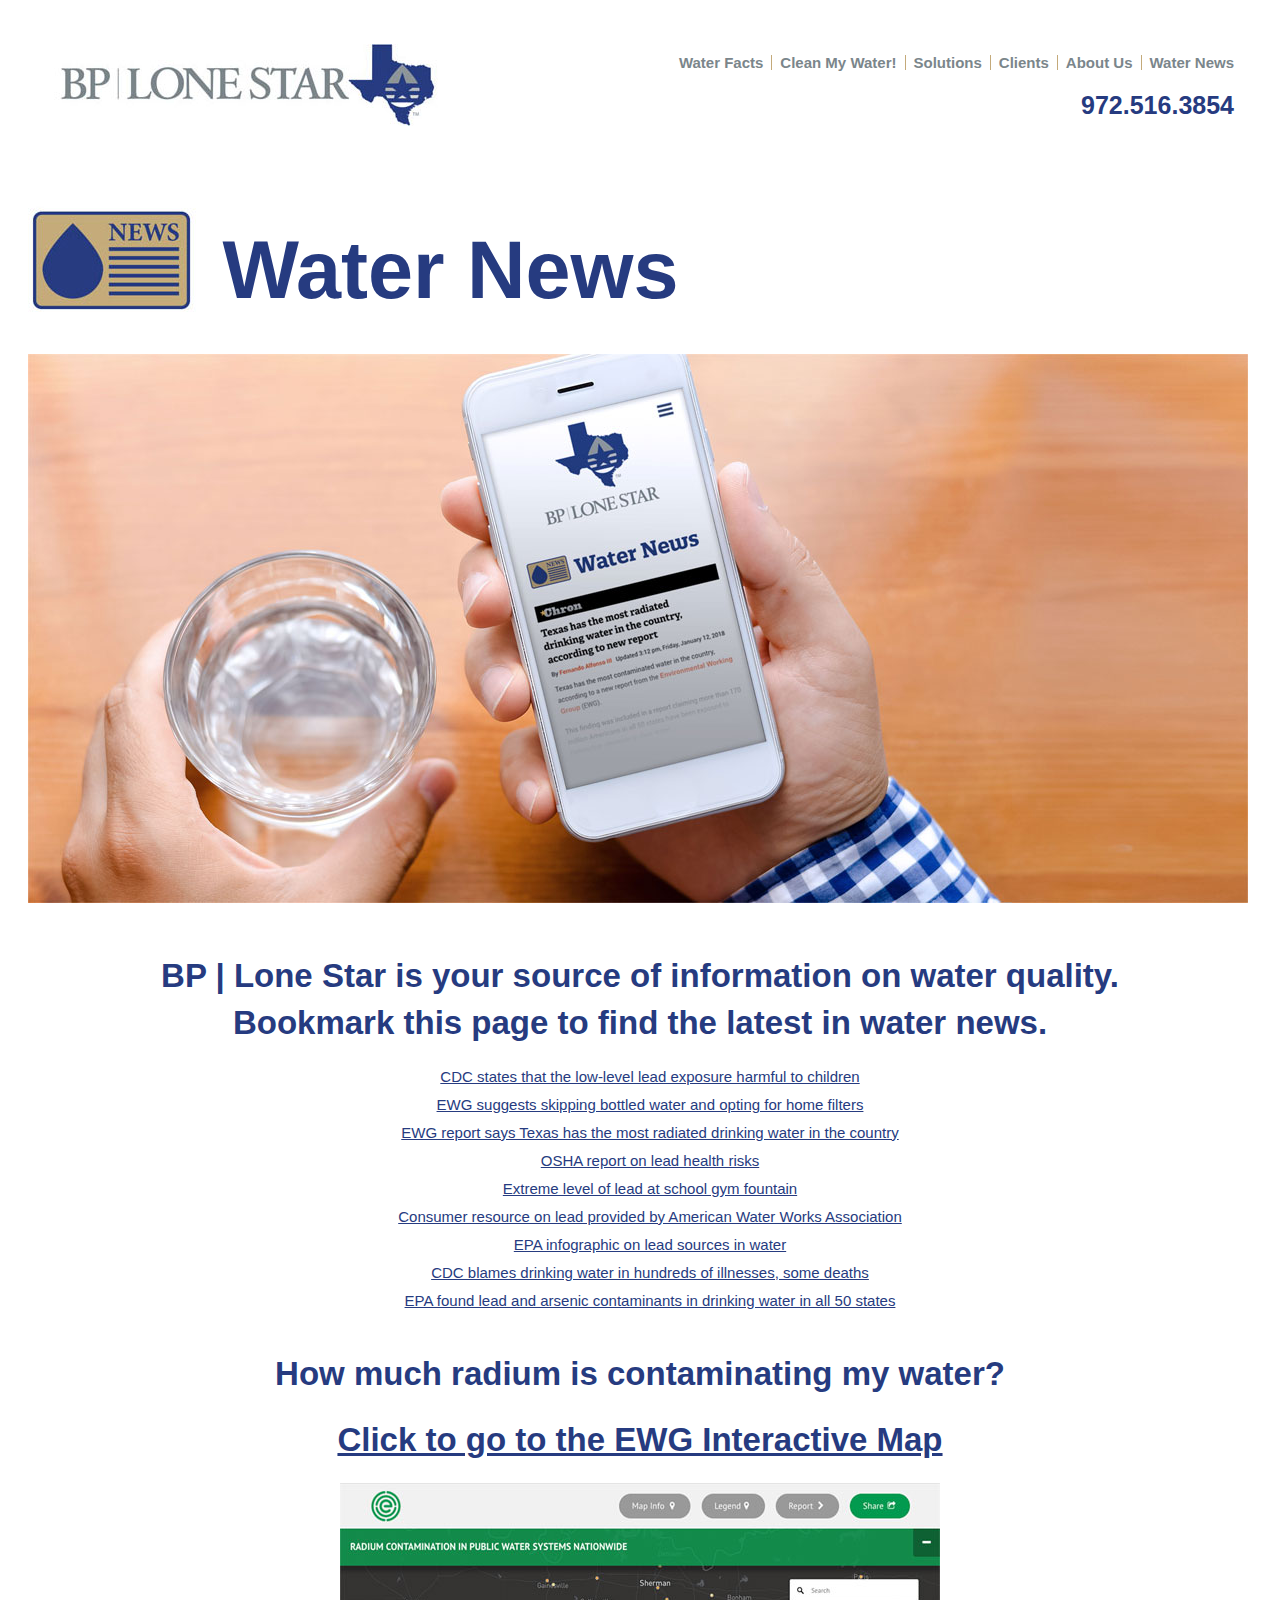
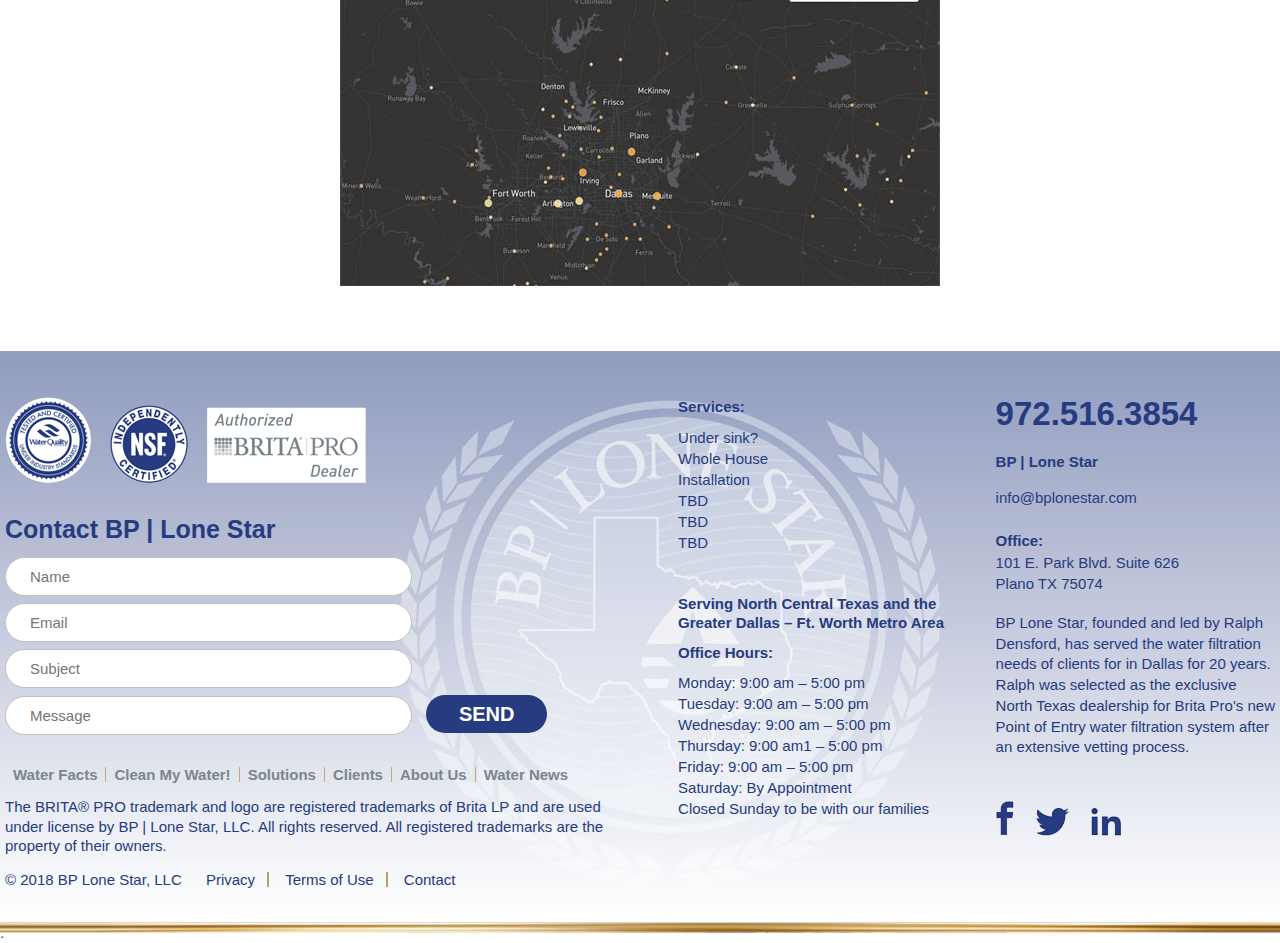
<file: news.html>
<!DOCTYPE HTML>

<html>

<head>
	<meta http-equiv="Content-Type" content="text/html; charset=UTF-8" />
	<meta name="viewport" content="width=device-width, initial-scale=1.0">
	<title>BP-LONE STAR</title>
	<link rel="stylesheet" href="assets/css/global.css" />
	<link rel="stylesheet" href="assets/css/style.css" />
	<link rel="stylesheet" href="assets/css/responsive.css" />
</head>

<body>

	<div class="wrapper">

<header id="header">
	<div class="container clearfix">
<a href="" class="logo"><img src="assets/images/logo.jpg" /></a>

<div class="header-right">

	<div id="nav-icon1">
	  <span></span>
	  <span></span>
	  <span></span>
	</div>

<ul class="menu clearfix">
<li><a href="#">Water Facts</a></li>
<li><a href="#">Clean My Water!</a></li>
<li><a href="#">Solutions</a></li>
<li><a href="#">Clients</a></li>
<li><a href="#">About Us</a></li>
<li><a href="#">Water News</a></li>
</ul>
<span class="call-wrapper">
<a href="#">972.516.3854</a>
</span>
</div>
</div>

</header>


<div class="main-content">
<div class="container clearfix">

	<h1><i><img src="assets/images/news-icon.jpg" /></i> Water News</h1>

	<div class="top-banner contact-banner" style="background: url(assets/images/banner-news.jpg) no-repeat">

	</div>

<div  class="news-content">
<h2>BP | Lone Star is your source of information on water quality.<br>
Bookmark this page to find the latest in water news.</h2>

<ul class="news-list">
<li><a href="#">CDC states that the low-level lead exposure harmful to children</a></li>
<li><a href="#">EWG suggests skipping bottled water and opting for home filters</a></li>
<li><a href="#">EWG report says Texas has the most radiated drinking water in the country</a></li>
<li><a href="#">OSHA report on lead health risks</a></li>
<li><a href="#">Extreme level of lead at school gym fountain</a></li>
<li><a href="#">Consumer resource on lead provided by American Water Works Association</a></li>
<li><a href="#">EPA infographic on lead sources in water</a></li>
<li><a href="#">CDC blames drinking water in hundreds of illnesses, some deaths</a></li>
<li><a href="#">EPA found lead and arsenic contaminants in drinking water in all 50 states</a></li>
</ul>

<h2>How much radium is contaminating my water?</h2>
<h2><a href="#">Click to go to the EWG Interactive Map</a></h2>

<img src="assets/images/water-news-img1.jpg" />

</div>


</div>
</div>

<footer id="footer" class=" section-divider">

	<div class="container clearfix">

<div class="right-column">

<div class="call-no">972.516.3854</div>

<strong>BP | Lone Star</strong>

<a href="#" class="mailto">info@bplonestar.com</a>

<strong class="less-margin">Office:</strong>
<address>101 E. Park Blvd. Suite 626 <br />Plano TX 75074</address>

<p>BP Lone Star, founded and led by Ralph Densford, has served the water filtration needs of clients for in Dallas for 20 years. Ralph was selected as the exclusive North Texas dealership for Brita Pro's new Point of Entry water filtration system after an extensive vetting process.</p>

<div class="social-links">
<a href="#"><img src="assets/images/fb-icon.png" /></a>
<a href="#"><img src="assets/images/twitter-icon.png" /></a>
<a href="#"><img src="assets/images/linked-in-icon.png" /></a>
</div>

</div>

<div class="center-column">
<strong>Services:</strong>

<ul class="footer-links">
<li><a href="#">Under sink?</a></li>
<li><a href="#">Whole House</a></li>
<li><a href="#">Installation</a></li>
<li><a href="#">TBD</a></li>
<li><a href="#">TBD</a></li>
<li><a href="#">TBD</a></li>
</ul>

<strong>Serving North Central Texas and the Greater Dallas – Ft. Worth Metro Area</strong>

<strong>Office Hours:</strong>

<ul>
<li>Monday: 9:00 am – 5:00 pm</li>
<li>Tuesday: 9:00 am – 5:00 pm</li>
<li>Wednesday: 9:00 am – 5:00 pm</li>
<li>Thursday: 9:00 am1 – 5:00 pm</li>
<li>Friday: 9:00 am – 5:00 pm</li>
<li>Saturday: By Appointment</li>
<li>Closed Sunday to be with our families</li>
</ul>
</div>

<div class="left-column">

	<div class="logo-list">
		<img src="assets/images/footer-icon1.png" />
	<img src="assets/images/footer-icon2.png" />
<img src="assets/images/footer-icon3.png" />
</div>

<h6>Contact BP | Lone Star</h6>

<form class="footer-form">

<div class="form-row">
<input type="text" placeholder="Name"/>
</div>
<div class="form-row">
<input type="text" placeholder="Email"/>
</div>
<div class="form-row">
<input type="text" placeholder="Subject"/>
</div>
<div class="form-row">
<input type="text" placeholder="Message"/>
<input type="submit" value="Send" class="button" />
</div>

</form>


<ul class="menu clearfix">
<li><a href="#">Water Facts</a></li>
<li><a href="#">Clean My Water!</a></li>
<li><a href="#">Solutions</a></li>
<li><a href="#">Clients</a></li>
<li><a href="#">About Us</a></li>
<li><a href="#">Water News</a></li>
</ul>

<p>The BRITA® PRO trademark and logo are registered trademarks of Brita LP and are used under license by BP | Lone Star, LLC. All rights reserved. All registered trademarks are the property of their owners.</p>

<div class="copywrite">
© 2018 BP Lone Star, LLC
<ul>
<li><a href="#">Privacy</a></li>
<li><a href="#">Terms of Use</a></li>
<li><a href="#">Contact</a></li>
</ul>
</div>
</div>

</footer>

</div>
<script src="assets/js/jquery-1.11.3.js"></script>
<script src="assets/js/site.js" ></script>

</body>

</html>
</file>
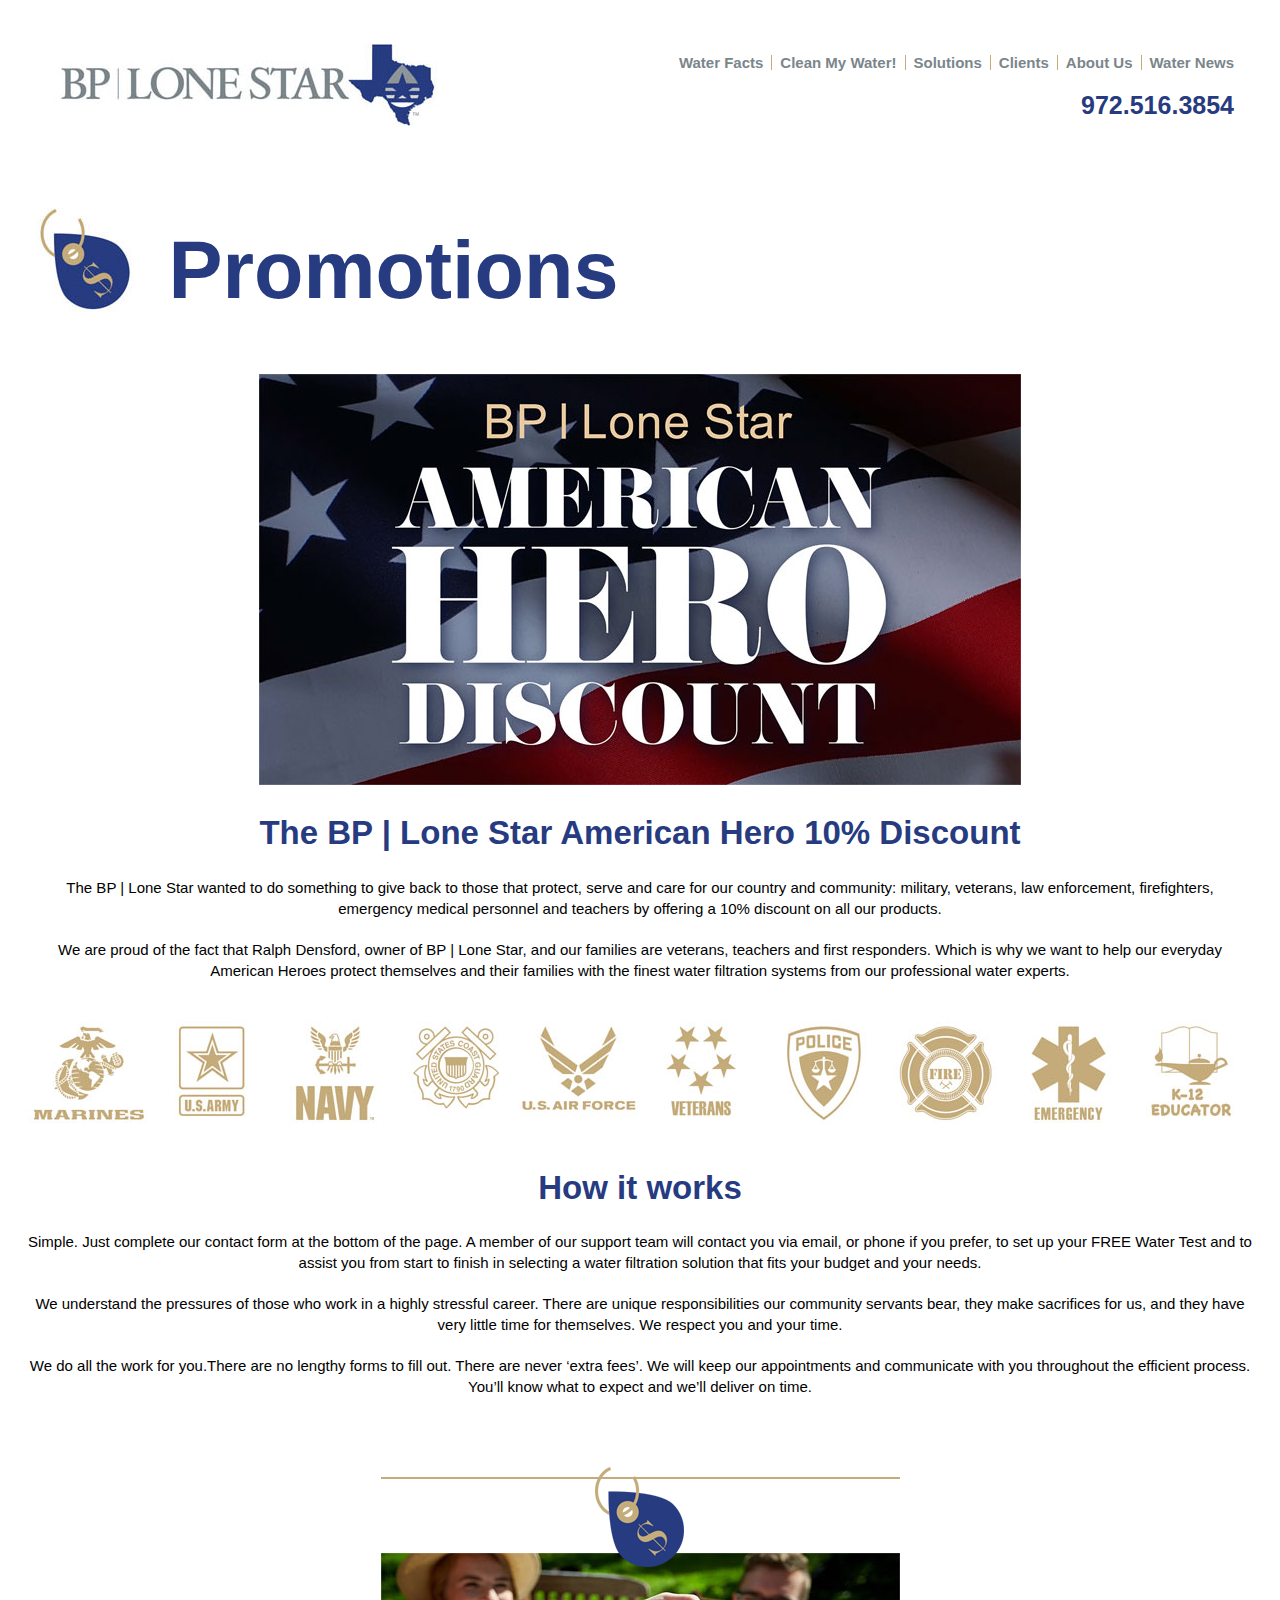
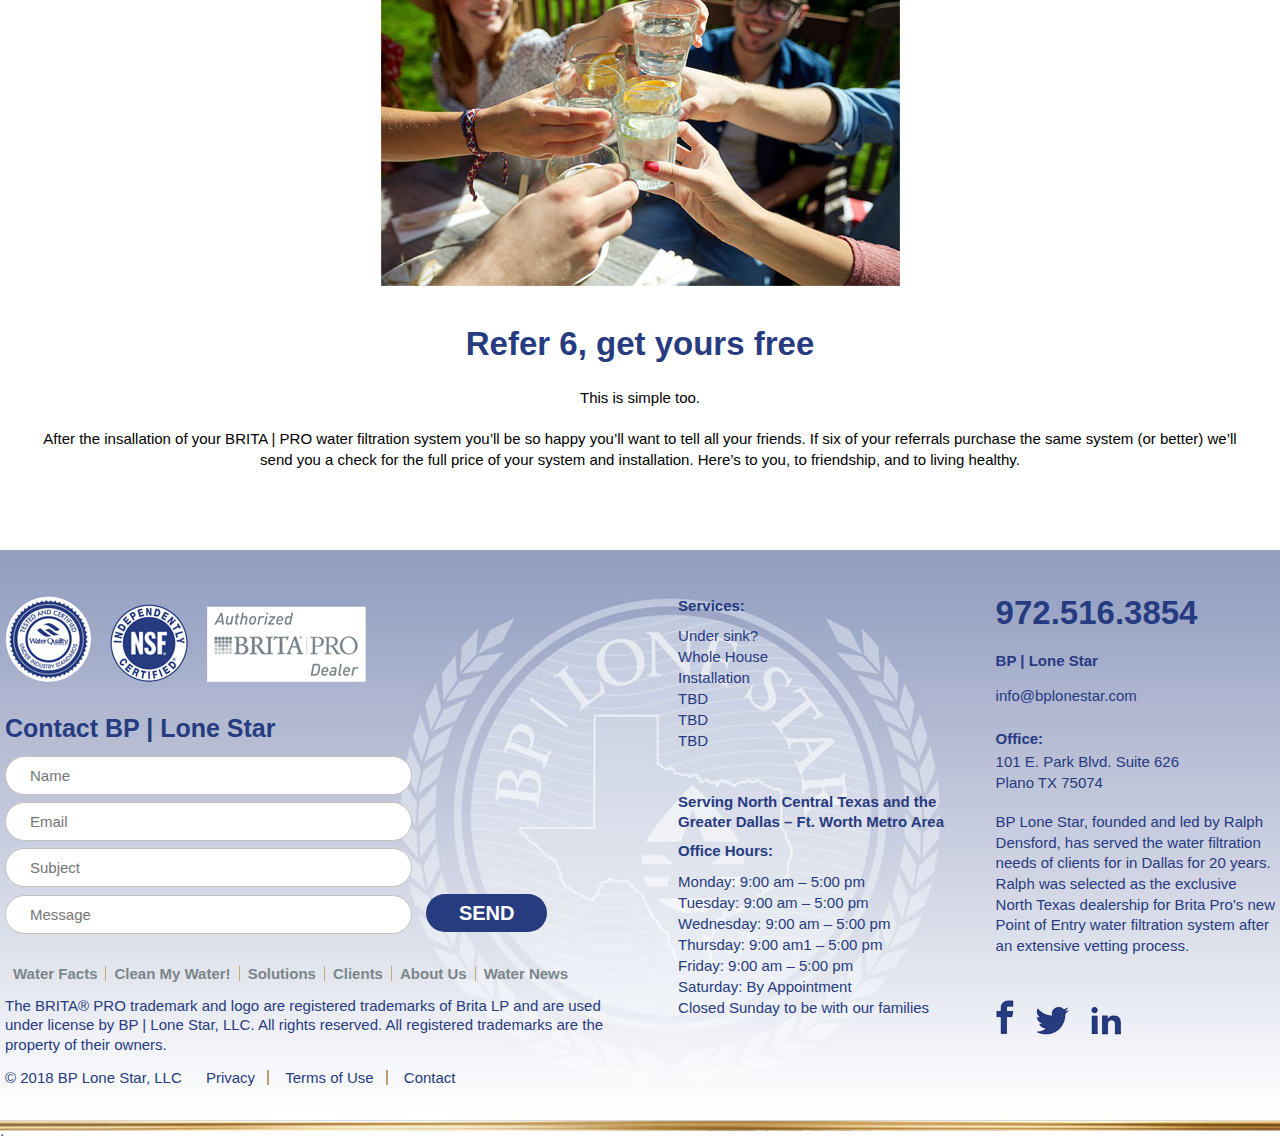
<file: promo.html>
<!DOCTYPE HTML>

<html>

<head>
	<meta http-equiv="Content-Type" content="text/html; charset=UTF-8" />
	<meta name="viewport" content="width=device-width, initial-scale=1.0">
	<title>BP-LONE STAR</title>
	<link rel="stylesheet" href="assets/css/global.css" />
	<link rel="stylesheet" href="assets/css/style.css" />
	<link rel="stylesheet" href="assets/css/responsive.css" />
</head>

<body>

	<div class="wrapper">

<header id="header">
	<div class="container clearfix">
<a href="" class="logo"><img src="assets/images/logo.jpg" /></a>

<div class="header-right">

	<div id="nav-icon1">
	  <span></span>
	  <span></span>
	  <span></span>
	</div>

<ul class="menu clearfix">
<li><a href="#">Water Facts</a></li>
<li><a href="#">Clean My Water!</a></li>
<li><a href="#">Solutions</a></li>
<li><a href="#">Clients</a></li>
<li><a href="#">About Us</a></li>
<li><a href="#">Water News</a></li>
</ul>
<span class="call-wrapper">
<a href="#">972.516.3854</a>
</span>
</div>
</div>

</header>


<div class="main-content">
<div class="container clearfix">

	<h1><i><img src="assets/images/promo-icon.jpg" /></i> Promotions</h1>

<div class="promo-page">

	<div class="video-wrapper"><img src="assets/images/promo-banner.jpg" /></div>

<h2>The BP | Lone Star American Hero 10% Discount</h2>
<p>The BP | Lone Star wanted to do something to give back to those that protect, serve and care for our country and community: military, veterans, law enforcement, firefighters, emergency medical personnel and teachers by offering a 10% discount on all our products.</p>
<p>We are proud of the fact that Ralph Densford, owner of BP | Lone Star, and our families are veterans, teachers and first responders.  Which is why we want to help our everyday American Heroes protect themselves and their families with the finest water filtration systems from our professional water experts.</p>

<div class="promo-list">
	<ul class="clearfix">
		<li><img src="assets/images/logo-1a.jpg"></li>
		<li><img src="assets/images/logo-2a.jpg"></li>
		<li><img src="assets/images/logo-3a.jpg"></li>
		<li><img src="assets/images/logo-4a.jpg"></li>
		<li><img src="assets/images/logo-5a.jpg"></li>
		<li><img src="assets/images/logo-6a.jpg"></li>
		<li><img src="assets/images/logo-7a.jpg"></li>
		<li><img src="assets/images/logo-8a.jpg"></li>
		<li><img src="assets/images/logo-9a.jpg"></li>
		<li><img src="assets/images/logo-10a.jpg"></li>
	</ul>
</div>

<h2>How it works</h2>
<p>Simple. Just complete our contact form at the bottom of the page. A member of our support team will contact you via email, or phone if you prefer, to set up your FREE Water Test and to assist you from start to finish in selecting a water filtration solution that fits your budget and your needs.</p>
<p>We understand the pressures of those who work in a highly stressful career. There are unique responsibilities our community servants bear, they make sacrifices for us, and they have very little time for themselves. We respect you and your time.</p>
<p>We do all the work for you.There are no lengthy forms to fill out. There are never ‘extra fees’. We will keep our appointments and communicate with you throughout the efficient process. You’ll know what to expect and we’ll deliver on time.</p>


<div class="promo-refer">
<img src="assets/images/promo-img1.jpg">
</div>


<h2>Refer 6, get yours free</h2>
<p>This is simple too.</p>
<p>After the insallation of your BRITA | PRO water filtration system you’ll be so happy you’ll want to tell all your friends.
If six of your referrals purchase the same system (or better) we’ll send you a check for the full price of your system and installation.
Here’s to you, to friendship, and to living healthy.</p>

</div>


</div>
</div>

<footer id="footer" class=" section-divider">

	<div class="container clearfix">

<div class="right-column">

<div class="call-no">972.516.3854</div>

<strong>BP | Lone Star</strong>

<a href="#" class="mailto">info@bplonestar.com</a>

<strong class="less-margin">Office:</strong>
<address>101 E. Park Blvd. Suite 626 <br />Plano TX 75074</address>

<p>BP Lone Star, founded and led by Ralph Densford, has served the water filtration needs of clients for in Dallas for 20 years. Ralph was selected as the exclusive North Texas dealership for Brita Pro's new Point of Entry water filtration system after an extensive vetting process.</p>

<div class="social-links">
<a href="#"><img src="assets/images/fb-icon.png" /></a>
<a href="#"><img src="assets/images/twitter-icon.png" /></a>
<a href="#"><img src="assets/images/linked-in-icon.png" /></a>
</div>

</div>

<div class="center-column">
<strong>Services:</strong>

<ul class="footer-links">
<li><a href="#">Under sink?</a></li>
<li><a href="#">Whole House</a></li>
<li><a href="#">Installation</a></li>
<li><a href="#">TBD</a></li>
<li><a href="#">TBD</a></li>
<li><a href="#">TBD</a></li>
</ul>

<strong>Serving North Central Texas and the Greater Dallas – Ft. Worth Metro Area</strong>

<strong>Office Hours:</strong>

<ul>
<li>Monday: 9:00 am – 5:00 pm</li>
<li>Tuesday: 9:00 am – 5:00 pm</li>
<li>Wednesday: 9:00 am – 5:00 pm</li>
<li>Thursday: 9:00 am1 – 5:00 pm</li>
<li>Friday: 9:00 am – 5:00 pm</li>
<li>Saturday: By Appointment</li>
<li>Closed Sunday to be with our families</li>
</ul>
</div>

<div class="left-column">

	<div class="logo-list">
		<img src="assets/images/footer-icon1.png" />
	<img src="assets/images/footer-icon2.png" />
<img src="assets/images/footer-icon3.png" />
</div>

<h6>Contact BP | Lone Star</h6>

<form class="footer-form">

<div class="form-row">
<input type="text" placeholder="Name"/>
</div>
<div class="form-row">
<input type="text" placeholder="Email"/>
</div>
<div class="form-row">
<input type="text" placeholder="Subject"/>
</div>
<div class="form-row">
<input type="text" placeholder="Message"/>
<input type="submit" value="Send" class="button" />
</div>

</form>


<ul class="menu clearfix">
<li><a href="#">Water Facts</a></li>
<li><a href="#">Clean My Water!</a></li>
<li><a href="#">Solutions</a></li>
<li><a href="#">Clients</a></li>
<li><a href="#">About Us</a></li>
<li><a href="#">Water News</a></li>
</ul>

<p>The BRITA® PRO trademark and logo are registered trademarks of Brita LP and are used under license by BP | Lone Star, LLC. All rights reserved. All registered trademarks are the property of their owners.</p>

<div class="copywrite">
© 2018 BP Lone Star, LLC
<ul>
<li><a href="#">Privacy</a></li>
<li><a href="#">Terms of Use</a></li>
<li><a href="#">Contact</a></li>
</ul>
</div>
</div>

</footer>

</div>
<script src="assets/js/jquery-1.11.3.js"></script>
<script src="assets/js/site.js" ></script>

</body>

</html>
</file>
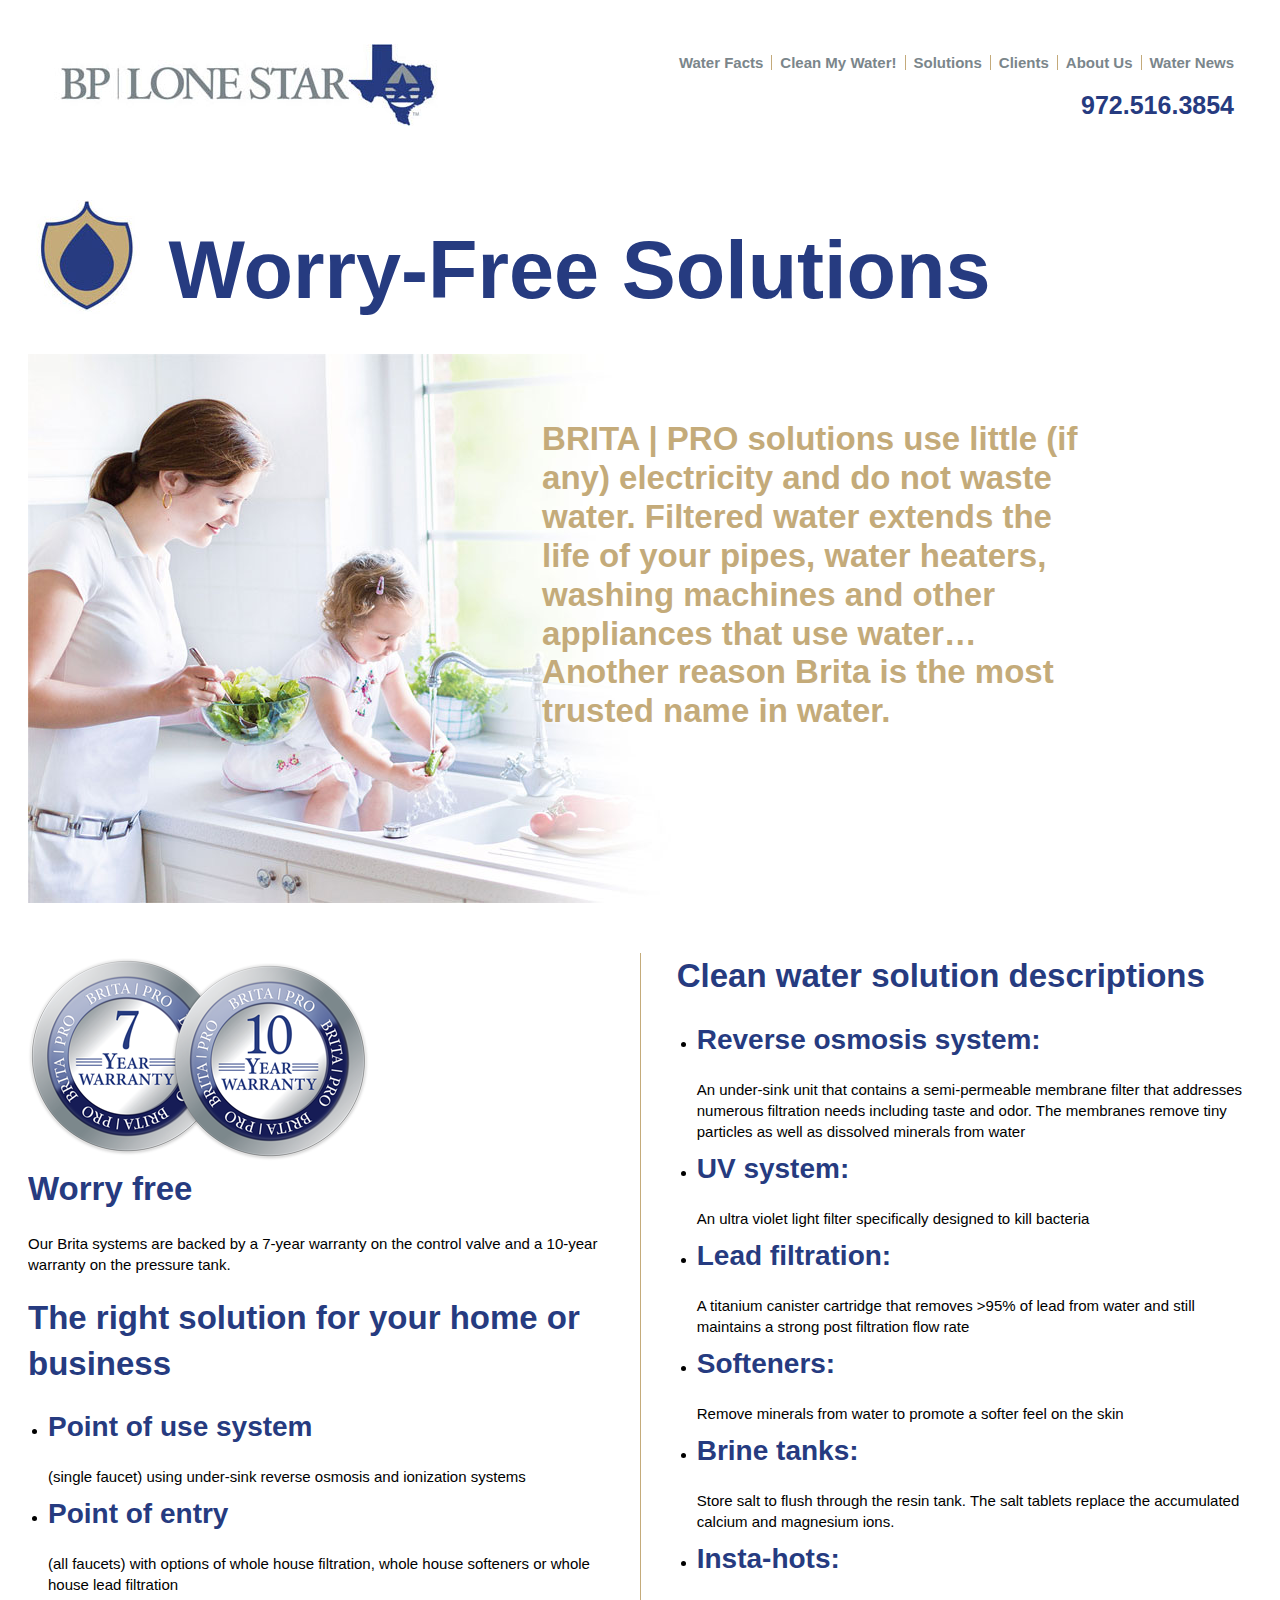
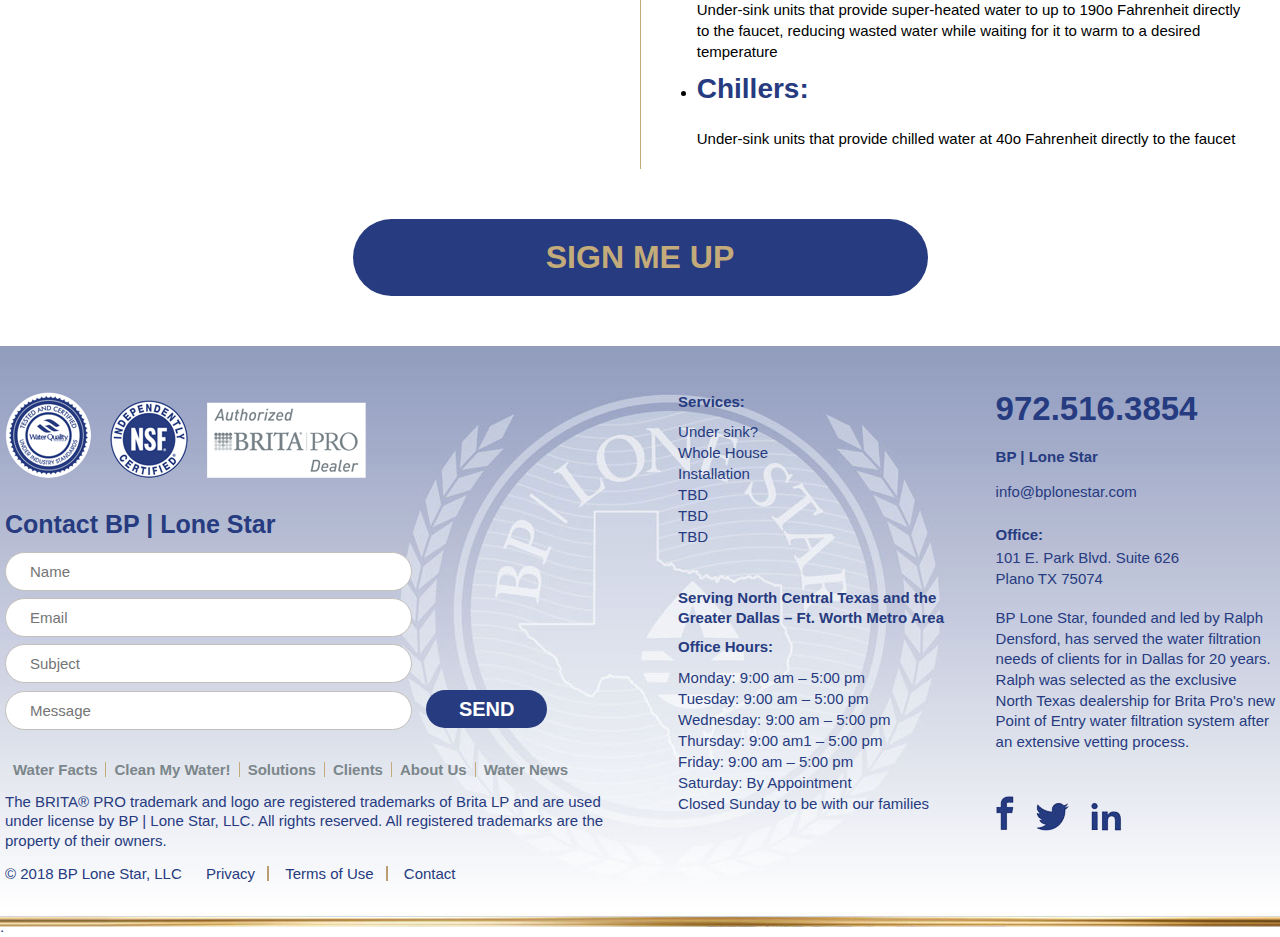
<file: solutions.html>
<!DOCTYPE HTML>

<html>

<head>
	<meta http-equiv="Content-Type" content="text/html; charset=UTF-8" />
	<meta name="viewport" content="width=device-width, initial-scale=1.0">
	<title>BP-LONE STAR</title>
	<link rel="stylesheet" href="assets/css/global.css" />
	<link rel="stylesheet" href="assets/css/style.css" />
	<link rel="stylesheet" href="assets/css/responsive.css" />
</head>

<body>

	<div class="wrapper">

<header id="header">
	<div class="container clearfix">
<a href="" class="logo"><img src="assets/images/logo.jpg" /></a>

<div class="header-right">

	<div id="nav-icon1">
	  <span></span>
	  <span></span>
	  <span></span>
	</div>

<ul class="menu clearfix">
<li><a href="#">Water Facts</a></li>
<li><a href="#">Clean My Water!</a></li>
<li><a href="#">Solutions</a></li>
<li><a href="#">Clients</a></li>
<li><a href="#">About Us</a></li>
<li><a href="#">Water News</a></li>
</ul>
<span class="call-wrapper">
<a href="#">972.516.3854</a>
</span>
</div>
</div>

</header>


<div class="main-content">
<div class="container clearfix">

	<h1><i><img src="assets/images/solutions-icon.jpg" /></i> Worry-Free Solutions</h1>

	<div class="top-banner solutions-banner" style="background: url(assets/images/worry-free-banner.jpg) no-repeat">
<div class="facts-banner-content">
		<p>BRITA | PRO solutions use little (if any) electricity and do not waste water.
Filtered water extends the life of your pipes, water heaters, washing machines and other appliances that use water…
Another reason Brita is the most trusted name in water.
</p>
</div>
	</div>


<div class="two-col-wrapper">
<div class="two-col-left">

<img src="assets/images/worry-free-waranty.png" />

<h2>Worry free</h2>
<p>Our Brita systems are backed by a 7-year warranty on the control valve and a 10-year warranty on the pressure tank.</p>

<h2>The right solution for your home or business</h2>
<ul>
<li><h3>Point of use system</h3> (single faucet) using under-sink reverse osmosis and ionization systems</li>
<li><h3>Point of entry</h3> (all faucets) with options of whole house filtration, whole house softeners or whole house lead filtration</li>
</ul>
</div>
<div class="two-col-right">

<h2>Clean water solution descriptions</h2>
<ul>
<li><h3>Reverse osmosis system:</h3> An under-sink unit that contains a semi-permeable membrane filter that addresses numerous filtration needs including taste and odor. The membranes remove tiny particles as well as dissolved minerals from water</li>
<li><h3>UV system:</h3> An ultra violet light filter specifically designed to kill bacteria</li>
<li><h3>Lead filtration:</h3> A titanium canister cartridge that removes >95% of lead from water and still maintains a strong post filtration flow rate</li>
<li><h3>Softeners:</h3> Remove minerals from water to promote a softer feel on the skin</li>
<li><h3>Brine tanks:</h3> Store salt to flush through the resin tank. The salt tablets replace the accumulated calcium and magnesium ions.</li>
<li><h3>Insta-hots:</h3> Under-sink units that provide super-heated water to up to 190o Fahrenheit directly to the faucet, reducing wasted water while waiting for it to warm to a desired temperature</li>
<li><h3>Chillers:</h3> Under-sink units that provide chilled water at 40o Fahrenheit directly to the faucet</li>
</ul>
</div>
</div>


<div class="page-button">
		<div class="container clearfix">
			<button class="button">Sign Me Up</button>
		</div>
</div>


</div>
</div>

<footer id="footer" class=" section-divider">

	<div class="container clearfix">

<div class="right-column">

<div class="call-no">972.516.3854</div>

<strong>BP | Lone Star</strong>

<a href="#" class="mailto">info@bplonestar.com</a>

<strong class="less-margin">Office:</strong>
<address>101 E. Park Blvd. Suite 626 <br />Plano TX 75074</address>

<p>BP Lone Star, founded and led by Ralph Densford, has served the water filtration needs of clients for in Dallas for 20 years. Ralph was selected as the exclusive North Texas dealership for Brita Pro's new Point of Entry water filtration system after an extensive vetting process.</p>

<div class="social-links">
<a href="#"><img src="assets/images/fb-icon.png" /></a>
<a href="#"><img src="assets/images/twitter-icon.png" /></a>
<a href="#"><img src="assets/images/linked-in-icon.png" /></a>
</div>

</div>

<div class="center-column">
<strong>Services:</strong>

<ul class="footer-links">
<li><a href="#">Under sink?</a></li>
<li><a href="#">Whole House</a></li>
<li><a href="#">Installation</a></li>
<li><a href="#">TBD</a></li>
<li><a href="#">TBD</a></li>
<li><a href="#">TBD</a></li>
</ul>

<strong>Serving North Central Texas and the Greater Dallas – Ft. Worth Metro Area</strong>

<strong>Office Hours:</strong>

<ul>
<li>Monday: 9:00 am – 5:00 pm</li>
<li>Tuesday: 9:00 am – 5:00 pm</li>
<li>Wednesday: 9:00 am – 5:00 pm</li>
<li>Thursday: 9:00 am1 – 5:00 pm</li>
<li>Friday: 9:00 am – 5:00 pm</li>
<li>Saturday: By Appointment</li>
<li>Closed Sunday to be with our families</li>
</ul>
</div>

<div class="left-column">

	<div class="logo-list">
		<img src="assets/images/footer-icon1.png" />
	<img src="assets/images/footer-icon2.png" />
<img src="assets/images/footer-icon3.png" />
</div>

<h6>Contact BP | Lone Star</h6>

<form class="footer-form">

<div class="form-row">
<input type="text" placeholder="Name"/>
</div>
<div class="form-row">
<input type="text" placeholder="Email"/>
</div>
<div class="form-row">
<input type="text" placeholder="Subject"/>
</div>
<div class="form-row">
<input type="text" placeholder="Message"/>
<input type="submit" value="Send" class="button" />
</div>

</form>


<ul class="menu clearfix">
<li><a href="#">Water Facts</a></li>
<li><a href="#">Clean My Water!</a></li>
<li><a href="#">Solutions</a></li>
<li><a href="#">Clients</a></li>
<li><a href="#">About Us</a></li>
<li><a href="#">Water News</a></li>
</ul>

<p>The BRITA® PRO trademark and logo are registered trademarks of Brita LP and are used under license by BP | Lone Star, LLC. All rights reserved. All registered trademarks are the property of their owners.</p>

<div class="copywrite">
© 2018 BP Lone Star, LLC
<ul>
<li><a href="#">Privacy</a></li>
<li><a href="#">Terms of Use</a></li>
<li><a href="#">Contact</a></li>
</ul>
</div>
</div>

</footer>

</div>
<script src="assets/js/jquery-1.11.3.js"></script>
<script src="assets/js/site.js" ></script>

</body>

</html>
</file>
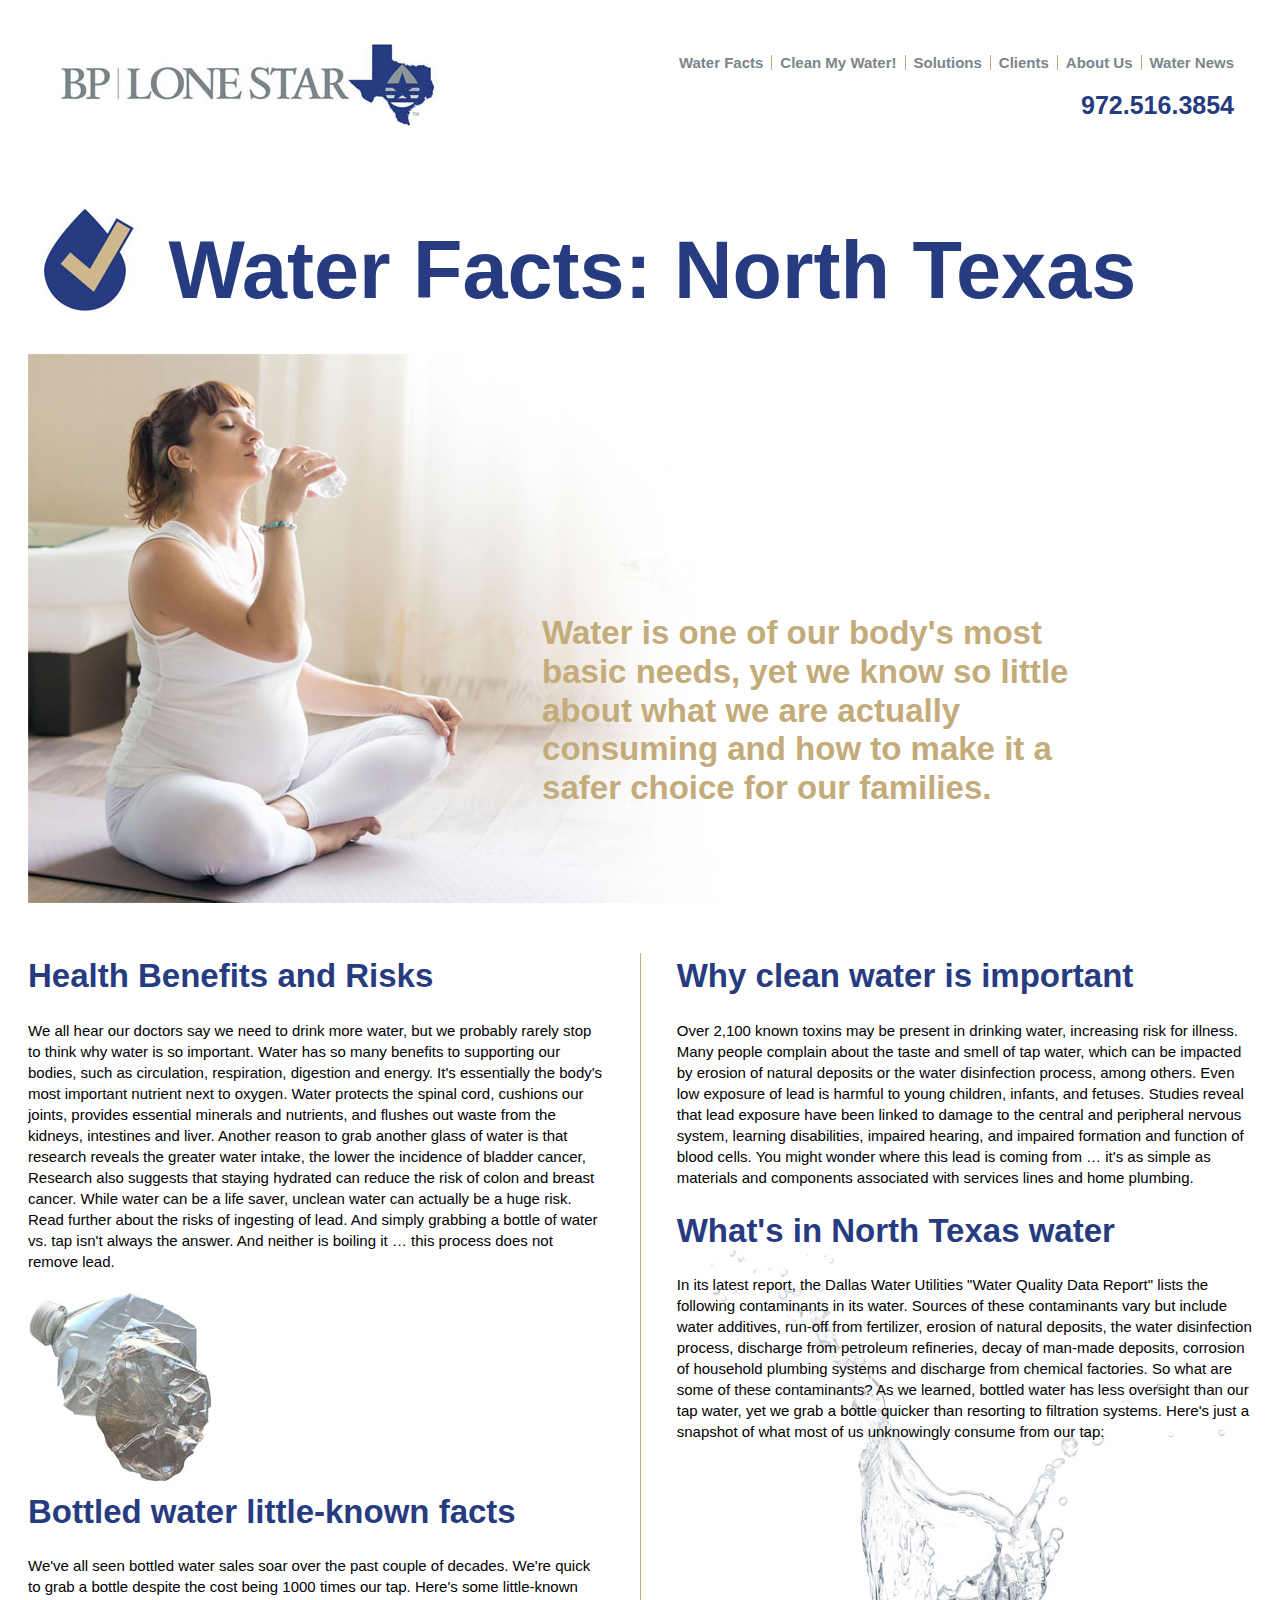
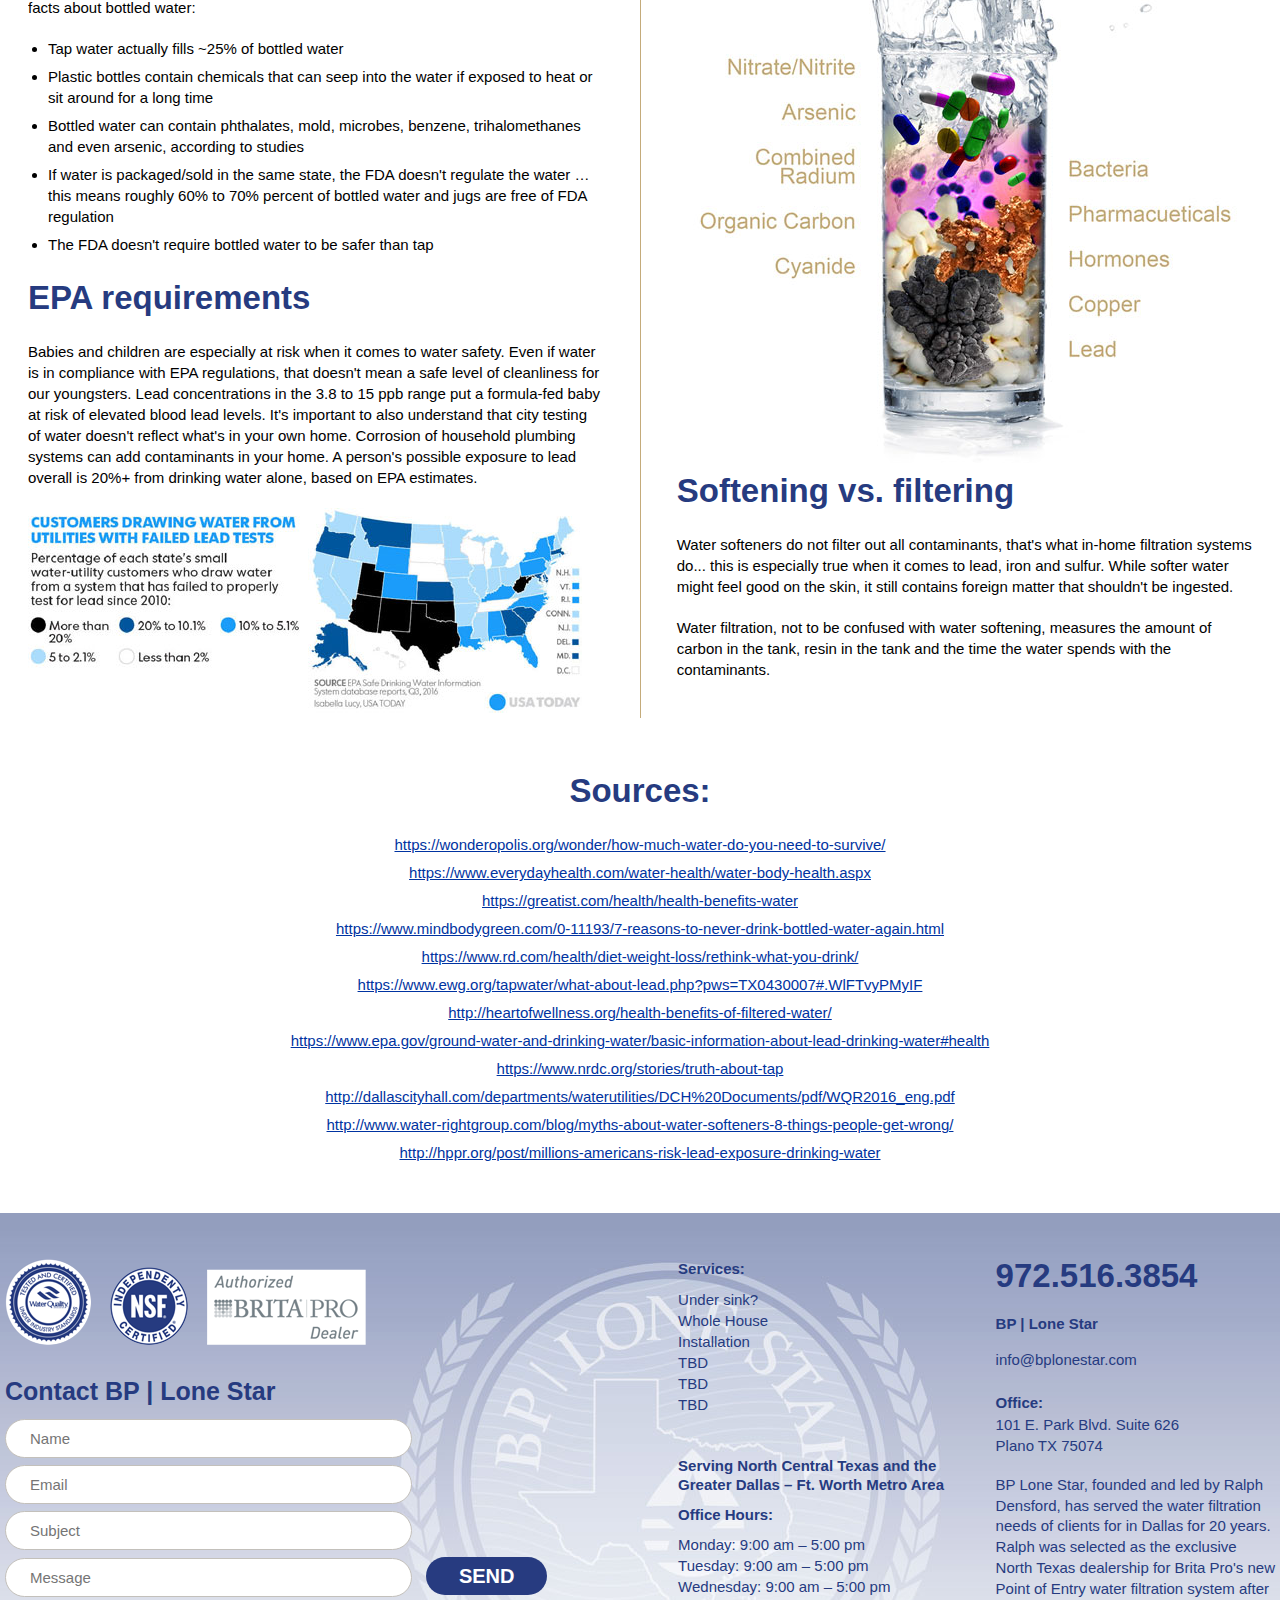
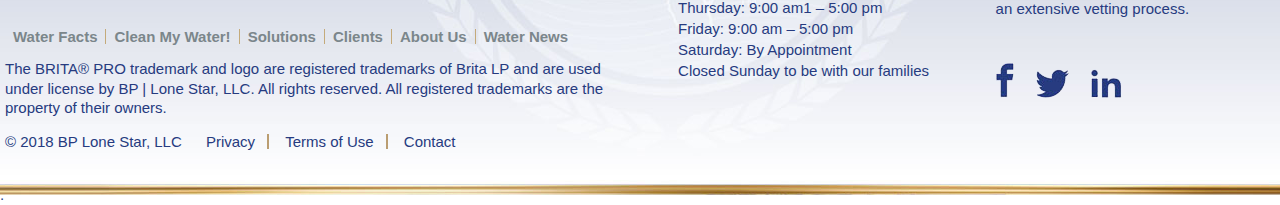
<file: water-facts.html>
<!DOCTYPE HTML>

<html>

<head>
	<meta http-equiv="Content-Type" content="text/html; charset=UTF-8" />
	<meta name="viewport" content="width=device-width, initial-scale=1.0">
	<title>BP-LONE STAR</title>
	<link rel="stylesheet" href="assets/css/global.css" />
	<link rel="stylesheet" href="assets/css/style.css" />
	<link rel="stylesheet" href="assets/css/responsive.css" />
</head>

<body>

	<div class="wrapper">

<header id="header">
	<div class="container clearfix">
<a href="" class="logo"><img src="assets/images/logo.jpg" /></a>

<div class="header-right">

	<div id="nav-icon1">
	  <span></span>
	  <span></span>
	  <span></span>
	</div>

<ul class="menu clearfix">
<li><a href="#">Water Facts</a></li>
<li><a href="#">Clean My Water!</a></li>
<li><a href="#">Solutions</a></li>
<li><a href="#">Clients</a></li>
<li><a href="#">About Us</a></li>
<li><a href="#">Water News</a></li>
</ul>
<span class="call-wrapper">
<a href="#">972.516.3854</a>
</span>
</div>
</div>

</header>


<div class="main-content water-facts-container">
<div class="container clearfix">

	<h1><i><img src="assets/images/water-facts-icon.jpg" /></i> Water Facts: North Texas</h1>

	<div class="top-banner" style="background: url(assets/images/water-facts-banner.jpg) no-repeat">
<div class="facts-banner-content">
		<p>Water is one of our body's most basic needs, yet we know so little about what we are actually consuming and how to make it a safer choice for our families.</p>
</div>
	</div>


<div class="two-col-wrapper">
<div class="two-col-left">
<h2>Health Benefits and Risks</h2>
<p>We all hear our doctors say we need to drink more water, but we probably rarely stop to think why water is so important. Water has so many benefits to supporting our bodies, such as circulation, respiration, digestion and energy. It's essentially the body's most important nutrient next to oxygen. Water protects the spinal cord, cushions our joints, provides essential minerals and nutrients, and flushes out waste from the kidneys, intestines and liver.
Another reason to grab another glass of water is that research reveals the greater water intake, the lower the incidence of bladder cancer, Research also suggests that staying hydrated can reduce the risk of colon and breast cancer.
While water can be a life saver, unclean water can actually be a huge risk. Read further about the risks of ingesting of lead. And simply grabbing a bottle of water vs. tap isn't always the answer. And neither is boiling it … this process does not remove lead.</p>

<img src="assets/images/water-facts-img1.jpg" />

<h2>Bottled water little-known facts</h2>
<p>We've all seen bottled water sales soar over the past couple of decades. We're quick to grab a bottle despite the cost being 1000 times our tap. Here's some little-known facts about bottled water:</p>
<ul>
<li>Tap water actually fills ~25% of bottled water</li>
<li>Plastic bottles contain chemicals that can seep into the water if exposed to heat or sit around for a long time</li>
<li>Bottled water can contain phthalates, mold, microbes, benzene, trihalomethanes and even arsenic, according to studies</li>
<li>If water is packaged/sold in the same state, the FDA doesn't regulate the water … this means roughly 60% to 70% percent of bottled water and jugs are free of FDA regulation</li>
<li>The FDA doesn't require bottled water to be safer than tap</li>
</ul>

<h2>EPA requirements</h2>
<p>Babies and children are especially at risk when it comes to water safety. Even if water is in compliance with EPA regulations, that doesn't mean a safe level of cleanliness for our youngsters. Lead concentrations in the 3.8 to 15 ppb range put a formula-fed baby at risk of elevated blood lead levels.
It's important to also understand that city testing of water doesn't reflect what's in your own home. Corrosion of household plumbing systems can add contaminants in your home. A person's possible exposure to lead overall is 20%+ from drinking water alone, based on EPA estimates.</p>

<img src="assets/images/water-facts-img2.jpg" />


</div>
<div class="two-col-right">

<h2>Why clean water is important</h2>
<p>Over 2,100 known toxins may be present in drinking water, increasing risk for illness. Many people complain about the taste and smell of tap water, which can be impacted by erosion of natural deposits or the water disinfection process, among others.
Even low exposure of lead is harmful to young children, infants, and fetuses. Studies reveal that lead exposure have been linked to damage to the central and peripheral nervous system, learning disabilities, impaired hearing, and impaired formation and function of blood cells.
You might wonder where this lead is coming from … it's as simple as materials and components associated with services lines and home plumbing.</p>


<h2>What's in North Texas water</h2>
<p>In its latest report, the Dallas Water Utilities "Water Quality Data Report" lists the following contaminants in its water. Sources of these contaminants vary but include water additives, run-off from fertilizer, erosion of natural deposits, the water disinfection process, discharge from petroleum refineries, decay of man-made deposits, corrosion of household plumbing systems and discharge from chemical factories.
So what are some of these contaminants? As we learned, bottled water has less oversight than our tap water, yet we grab a bottle quicker than resorting to filtration systems. Here's just a snapshot of what most of us unknowingly consume from our tap:</p>

<div class="img-bg"><img src="assets/images/water-facts-img3.jpg" /></div>

<h2>Softening vs. filtering</h2>

<p>Water softeners do not filter out all contaminants, that's what in-home filtration systems do... this is especially true when it comes to lead, iron and sulfur. While softer water might feel good on the skin, it still contains foreign matter that shouldn't be ingested.</p>

<p>Water filtration, not to be confused with water softening, measures the amount of carbon in the tank, resin in the tank and the time the water spends with the contaminants.</p>




</div>
</div>


<div class="Sources-links">
		<div class="container clearfix">
<h2>Sources:</h2>
<ul>
<li><a href="#">https://wonderopolis.org/wonder/how-much-water-do-you-need-to-survive/</a></li>
<li><a href="#">https://www.everydayhealth.com/water-health/water-body-health.aspx</a></li>
<li><a href="#">https://greatist.com/health/health-benefits-water</a></li>
<li><a href="#">https://www.mindbodygreen.com/0-11193/7-reasons-to-never-drink-bottled-water-again.html</a></li>
<li><a href="#">https://www.rd.com/health/diet-weight-loss/rethink-what-you-drink/</a></li>
<li><a href="#">https://www.ewg.org/tapwater/what-about-lead.php?pws=TX0430007#.WlFTvyPMyIF</a></li>
<li><a href="#">http://heartofwellness.org/health-benefits-of-filtered-water/</a></li>
<li><a href="#">https://www.epa.gov/ground-water-and-drinking-water/basic-information-about-lead-drinking-water#health</a></li>
<li><a href="#">https://www.nrdc.org/stories/truth-about-tap</a></li>
<li><a href="#">http://dallascityhall.com/departments/waterutilities/DCH%20Documents/pdf/WQR2016_eng.pdf</a></li>
<li><a href="#">http://www.water-rightgroup.com/blog/myths-about-water-softeners-8-things-people-get-wrong/</a></li>
<li><a href="#">http://hppr.org/post/millions-americans-risk-lead-exposure-drinking-water</a></li>
</ul>
</div>
</div>


</div>
</div>

<footer id="footer" class=" section-divider">

	<div class="container clearfix">

<div class="right-column">

<div class="call-no">972.516.3854</div>

<strong>BP | Lone Star</strong>

<a href="#" class="mailto">info@bplonestar.com</a>

<strong class="less-margin">Office:</strong>
<address>101 E. Park Blvd. Suite 626 <br />Plano TX 75074</address>

<p>BP Lone Star, founded and led by Ralph Densford, has served the water filtration needs of clients for in Dallas for 20 years. Ralph was selected as the exclusive North Texas dealership for Brita Pro's new Point of Entry water filtration system after an extensive vetting process.</p>

<div class="social-links">
<a href="#"><img src="assets/images/fb-icon.png" /></a>
<a href="#"><img src="assets/images/twitter-icon.png" /></a>
<a href="#"><img src="assets/images/linked-in-icon.png" /></a>
</div>

</div>

<div class="center-column">
<strong>Services:</strong>

<ul class="footer-links">
<li><a href="#">Under sink?</a></li>
<li><a href="#">Whole House</a></li>
<li><a href="#">Installation</a></li>
<li><a href="#">TBD</a></li>
<li><a href="#">TBD</a></li>
<li><a href="#">TBD</a></li>
</ul>

<strong>Serving North Central Texas and the Greater Dallas – Ft. Worth Metro Area</strong>

<strong>Office Hours:</strong>

<ul>
<li>Monday: 9:00 am – 5:00 pm</li>
<li>Tuesday: 9:00 am – 5:00 pm</li>
<li>Wednesday: 9:00 am – 5:00 pm</li>
<li>Thursday: 9:00 am1 – 5:00 pm</li>
<li>Friday: 9:00 am – 5:00 pm</li>
<li>Saturday: By Appointment</li>
<li>Closed Sunday to be with our families</li>
</ul>
</div>

<div class="left-column">

	<div class="logo-list">
		<img src="assets/images/footer-icon1.png" />
	<img src="assets/images/footer-icon2.png" />
<img src="assets/images/footer-icon3.png" />
</div>

<h6>Contact BP | Lone Star</h6>

<form class="footer-form">

<div class="form-row">
<input type="text" placeholder="Name"/>
</div>
<div class="form-row">
<input type="text" placeholder="Email"/>
</div>
<div class="form-row">
<input type="text" placeholder="Subject"/>
</div>
<div class="form-row">
<input type="text" placeholder="Message"/>
<input type="submit" value="Send" class="button" />
</div>

</form>


<ul class="menu clearfix">
<li><a href="#">Water Facts</a></li>
<li><a href="#">Clean My Water!</a></li>
<li><a href="#">Solutions</a></li>
<li><a href="#">Clients</a></li>
<li><a href="#">About Us</a></li>
<li><a href="#">Water News</a></li>
</ul>

<p>The BRITA® PRO trademark and logo are registered trademarks of Brita LP and are used under license by BP | Lone Star, LLC. All rights reserved. All registered trademarks are the property of their owners.</p>

<div class="copywrite">
© 2018 BP Lone Star, LLC
<ul>
<li><a href="#">Privacy</a></li>
<li><a href="#">Terms of Use</a></li>
<li><a href="#">Contact</a></li>
</ul>
</div>
</div>

</footer>

</div>
<script src="assets/js/jquery-1.11.3.js"></script>
<script src="assets/js/site.js" ></script>

</body>

</html>
</file>
<file: assets/css/style.css>
/* homepage start*/


.main-banner{background: url(../images/banner-homepage.jpg) center top no-repeat; min-height: 605px;}
.main-banner .container{max-width: 1188px; overflow: hidden;}
.main-banner h1{color: #263b80; font-weight: bold; font-size: 80px; margin-bottom: 60px;     margin-top: 46px;
    line-height: 1;}
.banner-content{ max-width: 421px; padding-left: 22px; border-left: solid 1px #beba8d;}
.lern-more{color: #263b80; font-weight: bold; text-transform: uppercase;}
.section-divider{position: relative; margin-bottom: 11px;}
.section-divider::after{ content: '.' ; display: block; height: 11px; background: url(../images/divider.jpg) center top no-repeat; position: absolute; width: 100%; top: 100%;}

.logo-section{border-top: solid 20px #263b80; padding: 35px 0 32px; text-align: center;}
.logo-section .container{overflow: auto; white-space: nowrap; padding-bottom: 20px;}
.logo-section img { vertical-align: middle; margin: 0 16px;}
.logo-section img:first-child{margin-left: 0;}
.logo-section img:last-child{margin-right: 0;}

.blue-section{background: #273b80;padding: 18px 0 36px; text-align: center;}
.blue-section h2{color: #c4ab7a; margin-bottom: 12px;}
.blue-section p{color: white; font-size: 18px; line-height: 1.7; margin-bottom: 27px;}
.blue-section .blue-section-content p:last-child{margin-bottom: 10px;}
.blue-section a{color: white;}

.water-test-section{background: url(../images/drrop-bg.jpg) center top no-repeat; min-height: 591px; text-align: center; padding: 56px 0 10px;}
.water-test-section h2{margin-bottom: 8px;}
.water-test-section p{ max-width: 620px; margin: 0 auto 7px;}
.water-test-section .lern-more{ margin-top: 20px; }
.water-test-list {padding: 14px 0; margin-bottom: 8px;}
.water-test-list img{ margin: 0 15px;}

.water-test-form{border: solid 1px #d1b56d; border-radius: 50px; padding: 5px; max-width: 575px; margin: 0 auto 10px; background: white;}
.water-test-form input[Type="text"]{ border: 0 none; background: white; width: 50%; float: left; margin: 24px 0 0 3%;}
.water-test-form input:focus{outline:  0;}
.button{ transition: all 0.3s ease ; border-radius: 50px; padding: 5px; border: 0 none; background: #273b80; font-size: 32px; text-transform: uppercase; font-weight: bold; color: #c4ab7a; padding: 12px 30px; float: right; cursor: pointer;}
.button:hover{background: #aa8647; color: white;}

.AM-hero-section {padding:47px 0 56px;}
.AM-hero-section .container{border: solid 3px #c2a877; padding: 0; position: relative;}
.am-hero-slider,.am-hero-clients{float: left; width: 50%;}
.am-hero-clients li{float: left; width: 20%; text-align: center; margin: 10px 0; padding: 5px;}
.am-hero-clients li:nth-child(6){clear: left;}
.AM-hero-section img{display: block;}
.learn-more {text-align: center; width: 50%; position: absolute; right: 0; bottom: 0; padding-bottom: 10px;}
.learn-more a{font-size: 33px; color: #c4ab7a; font-weight: bold;}
.learn-more a:hover{ color: #263b80;}
.am-hero-clients ul{ overflow: hidden;}


/* homepage end*/

.main-content{overflow: hidden;}
.top-banner{min-height: 549px; position: relative;}
.top-banner .facts-banner-content{ font-size: 33px; color: #c4ab7a; position: absolute;bottom: 75px;
    left: 42%;
    margin-right: 12%;
    font-weight: bold;
    line-height: 1.18;}

.two-col-wrapper { overflow: hidden; margin-bottom: 50px; position: relative;}

.two-col-wrapper .two-col-left,.two-col-wrapper .two-col-right{width: 50%; float: left;}
.two-col-wrapper .two-col-left{ padding-right: 3%;}
.two-col-wrapper .two-col-right{ padding-left: 3% ;}

.water-facts-container *{position: relative; z-index: 1}
.water-facts-container .img-bg{z-index: 0;}


.Sources-links {text-align: center; margin-bottom: 50px;}
.Sources-links li a{ color: #0033a1; text-decoration: underline; }
.Sources-links ul{ padding-left: 0;}
.Sources-links ul li,.news-content ul.news-list li{list-style: none;}

.img-bg{ margin-top: -240px;}

.clean-water-banner.top-banner .facts-banner-content{bottom: 152px;}
.solutions-banner.top-banner  .facts-banner-content{bottom: 152px;}
.about-banner.top-banner  .facts-banner-content{bottom: 152px;}
.contact-banner.top-banner  .facts-banner-content{bottom: 78px; left: 46%; margin-right: 6%; line-height: 1.6;font-size: 36px;}

.news-content{text-align: center; margin-bottom: 60px;}
.news-content ul.news-list{margin-bottom: 40px;}
.news-content ul.news-list li a,.news-content h2 a{text-decoration: underline;}
.contact-content {text-align: center; background: #efefef; padding-bottom: 40px;}

.contact-content .container{max-width: 56%;}

.contact-form input[type="text"],.contact-form textarea{ border: solid 1px #b99c66; padding: 21px 15px; color: #b99c66; width: 100%;}
.half-width{width: 50%; padding: 5px; float: left; position: relative;}
.full-width{ padding: 5px; position: relative;}
.captha-section input {padding-right: 150px;}
.captha-img{ position: absolute; right: 20px; top: 20px; }
.contact-form textarea{min-height: 200px;}

.contact-detail{ background: #263b80; text-align: center; padding: 50px 0 30px;}
.contact-detail h2{color: white;}

.promo-page{ text-align: center; padding: 20px 0 60px;}
.video-wrapper{ margin-bottom: 20px;}

.promo-list{ padding: 20px 0 10px;}
.promo-list ul{ overflow: hidden; padding: 0;}
.promo-list ul li{float: left; list-style: none; width: 10%;}

.promo-refer{border-top: solid 2px #c4ab7a; padding-top: 74px; max-width: 519px; margin: 80px auto 30px; position: relative;}
.promo-refer::before{ content: ''; display: block; background: url(../images/tag-icon.png) no-repeat; width: 89px ; height: 100px; left: 50%; position: absolute; top: -12px; margin-left: -45px;}


.two-col-wrapper{ margin-top:  50px;}
.news-content,.contact-content{padding-top: 50px;}
</file>
<file: assets/css/responsive.css>
@media screen and (max-width: 767px) {
  #header{position: relative; z-index: 10; padding: 15px 0;}
  .logo {width: 260px;}
#nav-icon1 {display: block; margin-top: 10px;}
.header-right .menu{position: absolute; width: 100%; background: #263b80; top: 100%; display: none; left: 0;}
.header-right .menu li{float: none; border-top: solid 1px #14285a; border-bottom: solid 1px #425fab;}
.header-right .menu li a{display: block; padding: 10px; color: white;}
.header-right .menu li:first-child{ border-top: 0 none;}
.header-right .menu li:last-child{ border-bottom: 0 none;}

.call-wrapper{display: none;}

.water-test-form input[Type="text"],.button,.header-right,.left-column,.center-column,.right-column,.am-hero-slider, .am-hero-clients,.two-col-wrapper .two-col-left, .two-col-wrapper .two-col-right,.half-width {float: none; width: 100%;}
.water-test-form{padding: 0px 20px 20px;}
.water-test-form input[Type="text"]{margin-bottom: 20px;}
.banner-content{ background: rgba(255,255,255,0.4); padding:20px; max-width: 100%;}
.logo-section img{margin: 0;}

.main-banner h1{font-size: 32px; margin-bottom: 20px;}
.center-column{margin-bottom: 40px;}
.logo-list img {margin: 0;}

.footer-form input[Type="text"]{width: 100%;}
.footer-form .button{margin-left: 0; margin-top: 7px;}

#footer .menu li{margin-bottom: 8px;}

.copywrite ul{margin-left: 0; margin-top: 15px;}
.AM-hero-section .am-hero-clients .learn-more{ position: static; width: 100%;}
.AM-hero-section .am-hero-slider img{ width: 100%;}
.AM-hero-section .am-hero-slider { margin-bottom:  30px;}

.promo-list { overflow: auto;}
.promo-list ul{white-space: nowrap; overflow: initial;}
.promo-list ul li{float: none; width: auto; display: inline-block;}

.top-banner { background-position: 12% 0 !important;}
.top-banner .facts-banner-content{ color: white; background: rgba(0,0,0,0.5); left: 0 !important; bottom: 0 !important; width: 100%; padding:  20px; font-size: 18px !important; line-height: 1.4;}

h1{font-size: 45px; margin: 27px 0; line-height: 1.2}
h2{font-size: 22px; margin-bottom: 20px;}

.button{font-size: 20px !important;}

.two-col-wrapper .two-col-right,.news-content ul.news-list{padding-left: 0;}

.contact-content .container{ max-width: 100%;}
.top-banner.contact-banner{ background-position:  center !important;}

}
@media screen and (max-width: 1224px) {
.container,  #header .container,#footer .container { padding-left: 10px; padding-right: 10px;}
}

@media screen and (min-width: 768px) and (max-width: 991px) {
  .container,  #header .container,#footer .container{max-width: 750px !important;}
  #header{padding: 22px 0;}
  .header-right .menu li{padding: 0 6px;}
  .header-right .menu li a{font-size: 13px;}

  .main-banner h1 {
    font-size: 50px;
    margin: 30px 0;
}

.logo-section{ padding: 35px 0;}

}

@media screen and (min-width: 992px) and (max-width: 1199px) {
  .container,#header .container,#footer .container{max-width: 970px !important;}
  .learn-more a{font-size: 18px;}

}


@media screen and (min-width: 1200px) and (max-width: 1269px) {
  .container,#header .container,#footer .container{max-width: 1180px !important;}
  .am-hero-clients li{min-height: 133px;}
  .am-hero-clients li img{display: inline; max-width: 80%;}
}


@media screen and (min-width: 768px) and (max-width: 1199px) {
  .left-column{float: none; width: 100%;}
  .left-column::before{content: ''; display: block; clear: both; height: 40px;}
  .center-column{ width: 50%; }
  .right-column{width: 50%;padding-left: 10%;}
}
@media screen and (min-width: 768px){
.header-right .menu{display: block !important;}
.two-col-wrapper::before{ content: ''; display: block; width: 1px; height: 100%; position: absolute; left: 50%; background: #c4ab7a; top: 0;}
}
</file>
<file: assets/css/global.css>
/* http://meyerweb.com/eric/tools/css/reset/
   v2.0 | 20110126
   License: none (public domain)
*/

html, body, div, span, applet, object, iframe,
h1, h2, h3, h4, h5, h6, p, blockquote, pre,
a, abbr, acronym, address, big, cite, code,
del, dfn, em, img, ins, kbd, q, s, samp,
small, strike, strong, sub, sup, tt, var,
b, u, i, center,
dl, dt, dd, ol, ul, li,
fieldset, form, label, legend,
table, caption, tbody, tfoot, thead, tr, th, td,
article, aside, canvas, details, embed,
figure, figcaption, footer, header, hgroup,
menu, nav, output, ruby, section, summary,
time, mark, audio, video {
	margin: 0;
	padding: 0;
	border: 0;
	font-size: 100%;
	font: inherit;
	vertical-align: baseline;
}
/* HTML5 display-role reset for older browsers */
article, aside, details, figcaption, figure,
footer, header, hgroup, menu, nav, section {
	display: block;
}
body {
	line-height: 1;
}
ol, ul {
	list-style: none;
}
blockquote, q {
	quotes: none;
}
blockquote:before, blockquote:after,
q:before, q:after {
	content: '';
	content: none;
}
table {
	border-collapse: collapse;
	border-spacing: 0;
}

*{ box-sizing: border-box;}
img{ max-width: 100%; }

.clearfix:after {
  visibility: hidden;
  display: block;
  font-size: 0;
  content: " ";
  clear: both;
  height: 0;
}
.clearfix { display: inline-block; }
/* start commented backslash hack \*/
* html .clearfix { height: 1%; }
.clearfix { display: block; }
/* close commented backslash hack */

body{ font: normal 15px/1.4 Arial, Helvetica, sans-serif; color: black;
/* background: url(../images/contact-us.jpg) center top no-repeat; */
}

.wrapper{ max-width: 1334px; margin: 0 auto; }
.container{max-width: 1224px; margin: 0 auto;}

a{color: #263b80; text-decoration: none; display: inline-block; transition: all 0.3s ease ;}
p{margin-bottom: 20px;}

h1,h2,h3,h4,h5,h6{ color: #263b80; font-weight: bold;}
h1{font-size: 81px; margin: 27px 0;}
h2{font-size: 33px; margin-bottom: 20px;}
h3{font-size: 28px; margin-bottom: 20px;}
h4{font-size: 22px; margin-bottom: 20px;}
h5{font-size: 18px; margin-bottom: 20px;}

h1 i{ position: relative; top: 20px;}

strong{ font-weight: bold;}

.main-content ul{padding-left: 20px; margin-bottom: 20px;}
.main-content ul li{margin-bottom: 7px; list-style: initial;}

.default-page{ padding-bottom:  50px;}

.page-button{ margin-bottom: 50px; text-align: center;}
.page-button button.button{float: none; display: inline-block; max-width: 575px; width: 100%; padding-top: 20px; padding-bottom: 20px;}

/* header start*/

#header{padding: 44px 0 22px;}
#header .container{max-width: 1188px;}

.logo{float: left;width: 34%;}
.header-right{float: right;}
.header-right .menu {padding: 11px 0 18px; }
.header-right .menu li{float: left; padding: 0 8px; border-right: solid 1px #c4aa7a; line-height: 1;}
.header-right .menu li:last-child{border: 0 none; padding-right: 0;}
.header-right .menu li a{color: #7b868b; font-weight: bold;}
.header-right .menu li a:hover{color: #263b80;}

.call-wrapper{ display: block; text-align: right;}
.call-wrapper a{color: #263b80; font-weight: bold; font-size:  25px;}

#nav-icon1 {
  width: 30px;
  height: 30px;
	float: right;
  position: relative;
  -webkit-transform: rotate(0deg);
  -moz-transform: rotate(0deg);
  -o-transform: rotate(0deg);
  transform: rotate(0deg);
  -webkit-transition: .5s ease-in-out;
  -moz-transition: .5s ease-in-out;
  -o-transition: .5s ease-in-out;
  transition: .5s ease-in-out;
  cursor: pointer;
	display: none;
}

#nav-icon1 span{
  display: block;
  position: absolute;
  height: 6px;
  width: 100%;
  background: #263b80;
  border-radius: 9px;
  opacity: 1;
  left: 0;
  -webkit-transform: rotate(0deg);
  -moz-transform: rotate(0deg);
  -o-transform: rotate(0deg);
  transform: rotate(0deg);
  -webkit-transition: .25s ease-in-out;
  -moz-transition: .25s ease-in-out;
  -o-transition: .25s ease-in-out;
  transition: .25s ease-in-out;
}

#nav-icon1 span:nth-child(1) {
  top: 0px;
}

#nav-icon1 span:nth-child(2) {
  top: 11px;
}

#nav-icon1 span:nth-child(3) {
  top: 22px;
}

#nav-icon1.open span:nth-child(1) {
  top: 11px;
  -webkit-transform: rotate(135deg);
  -moz-transform: rotate(135deg);
  -o-transform: rotate(135deg);
  transform: rotate(135deg);
}

#nav-icon1.open span:nth-child(2) {
  opacity: 0;
  left: -60px;
}

#nav-icon1.open span:nth-child(3) {
  top: 11px;
  -webkit-transform: rotate(-135deg);
  -moz-transform: rotate(-135deg);
  -o-transform: rotate(-135deg);
  transform: rotate(-135deg);
}

/* header end*/

/* footer start*/

#footer{background: #939ebe url(../images/footer-bg.jpg) center bottom no-repeat; min-height: 565px; padding: 46px 0 32px; color: #263b80;}
#footer .container{max-width: 1270px;}
#footer a:hover{text-decoration: underline; }
h6{color: #263b80; font-size: 25px; font-weight: bold; margin-bottom: 10px}
.left-column{float: left; width: 53%; padding-right: 5.2%;}
.logo-list{margin-bottom: 24px;}
.logo-list img{ margin-right: 15px;}
.footer-form {margin-bottom: 32px;}
.footer-form .form-row{margin-bottom: 7px;}
.footer-form  input[Type="text"]{border: solid 1px #c3c0bb; background: white; padding: 10px 24px; width: 67%;border-radius: 50px; color: #263b80; font-size: 15px;}
.footer-form  .button{ font-size: 20px; line-height: 1; padding: 9px 33px; font-weight: bold; color: white; float: none; margin-left: 10px;}

#footer .menu { margin-bottom: 15px;}
#footer .menu li{float: left; padding: 0 8px; border-right: solid 1px #c4aa7a; line-height: 1;}
#footer .menu li:last-child,.copywrite li:last-child{border: 0 none; padding-right: 0;}
#footer .menu li a{color: #7b868b; font-weight: bold;}

.left-column p{line-height: 1.3; margin-bottom: 13px;}


.center-column{float: right; width: 25%;}
.right-column{float: right; width: 22%;}

.copywrite ul, .copywrite li{ display: inline-block;}
.copywrite ul{margin-left: 8px;}
.copywrite li{ padding: 0 12px; border-right: solid 2px #ba9d71; line-height: 1;}

.center-column{padding-right: 3%;}
.center-column strong{ display: block; margin-bottom: 10px; font-weight: bold; line-height: 1.3}
.footer-links{ margin-bottom: 41px;}

.right-column .call-no{ font-size: 33px; font-weight: bold; line-height: 1;margin-bottom: 22px;}
.right-column strong{ display: block; margin-bottom: 15px; font-weight: bold; line-height: 1.3}
.mailto{ display: inline-block; margin-bottom: 23px;}
.right-column strong.less-margin{margin-bottom: 2px;}
.right-column address{margin-bottom: 19px;}
.right-column p{line-height: 1.38;}

.social-links{margin: 43px 0;}
.social-links a{display: inline-block; margin-right: 18px;}

/* footer end */


input:focus, textarea:focus{ outline: 0 none;}
</file>
